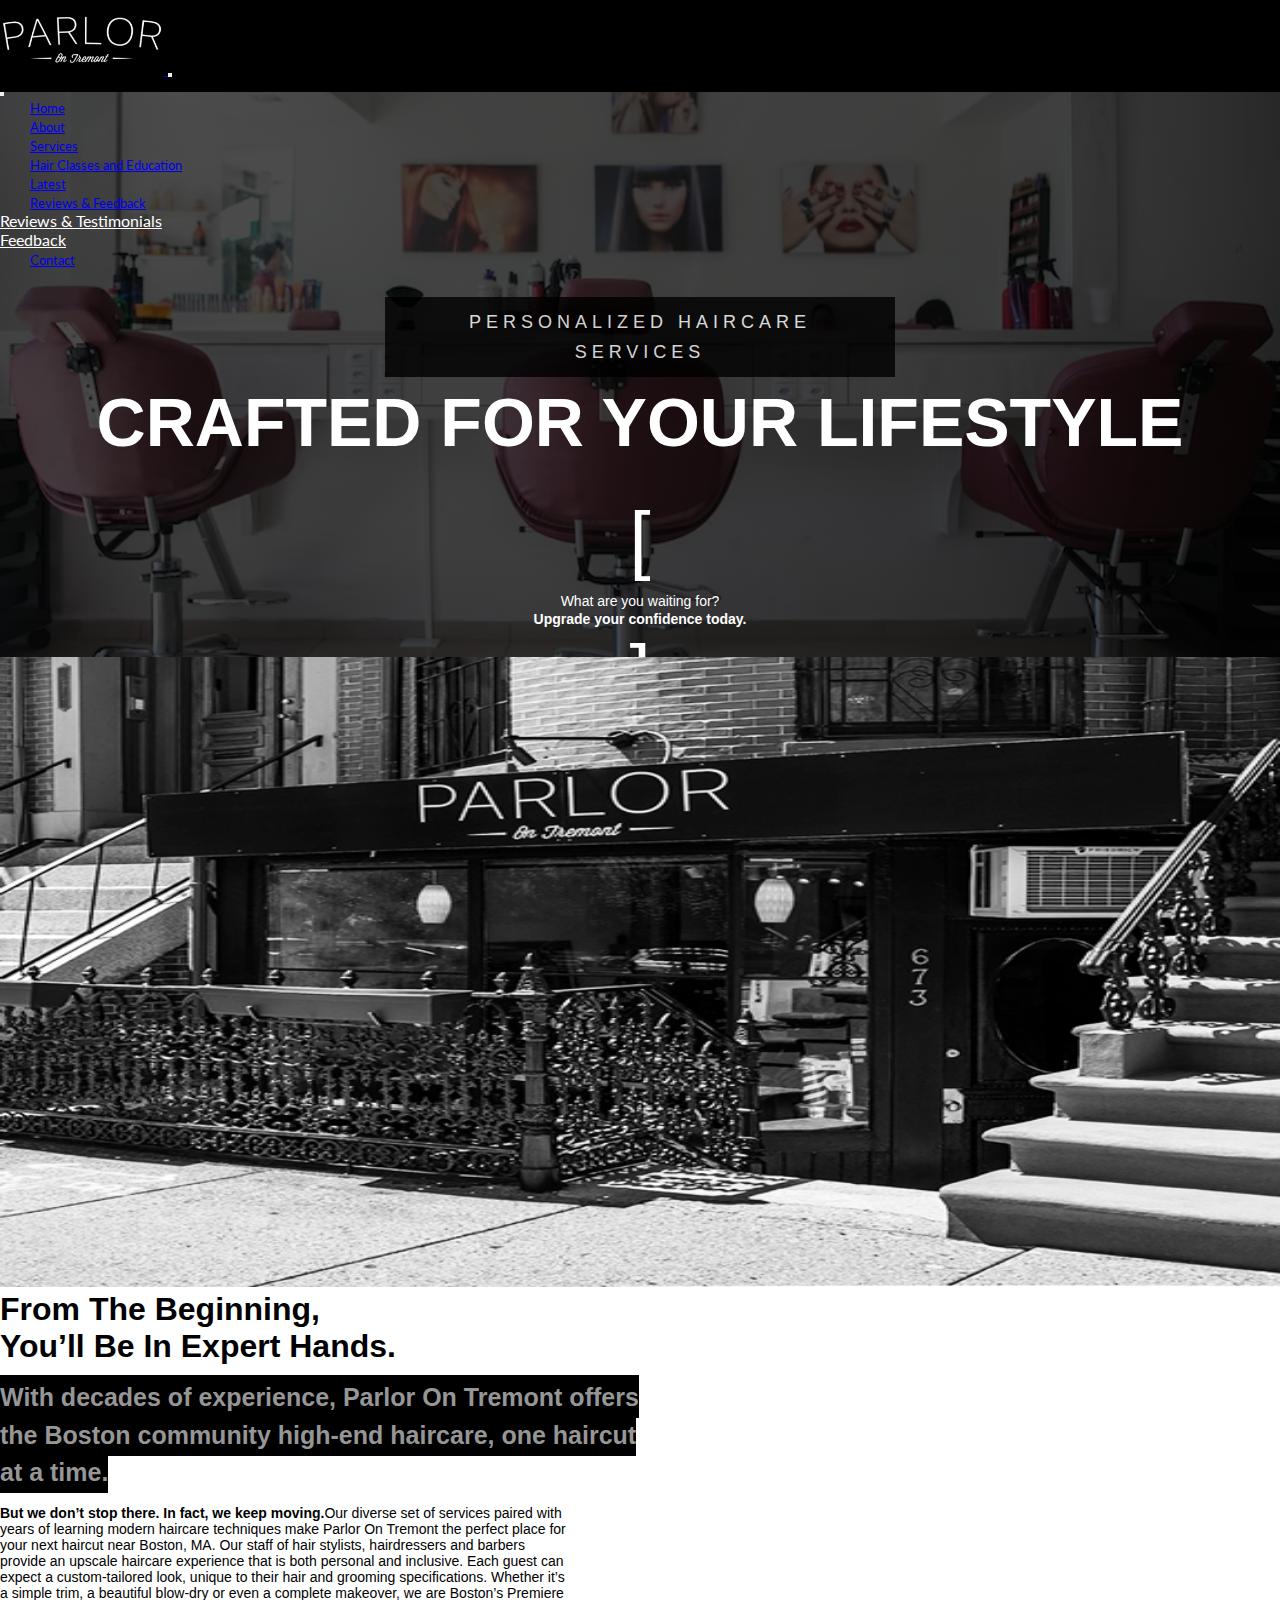
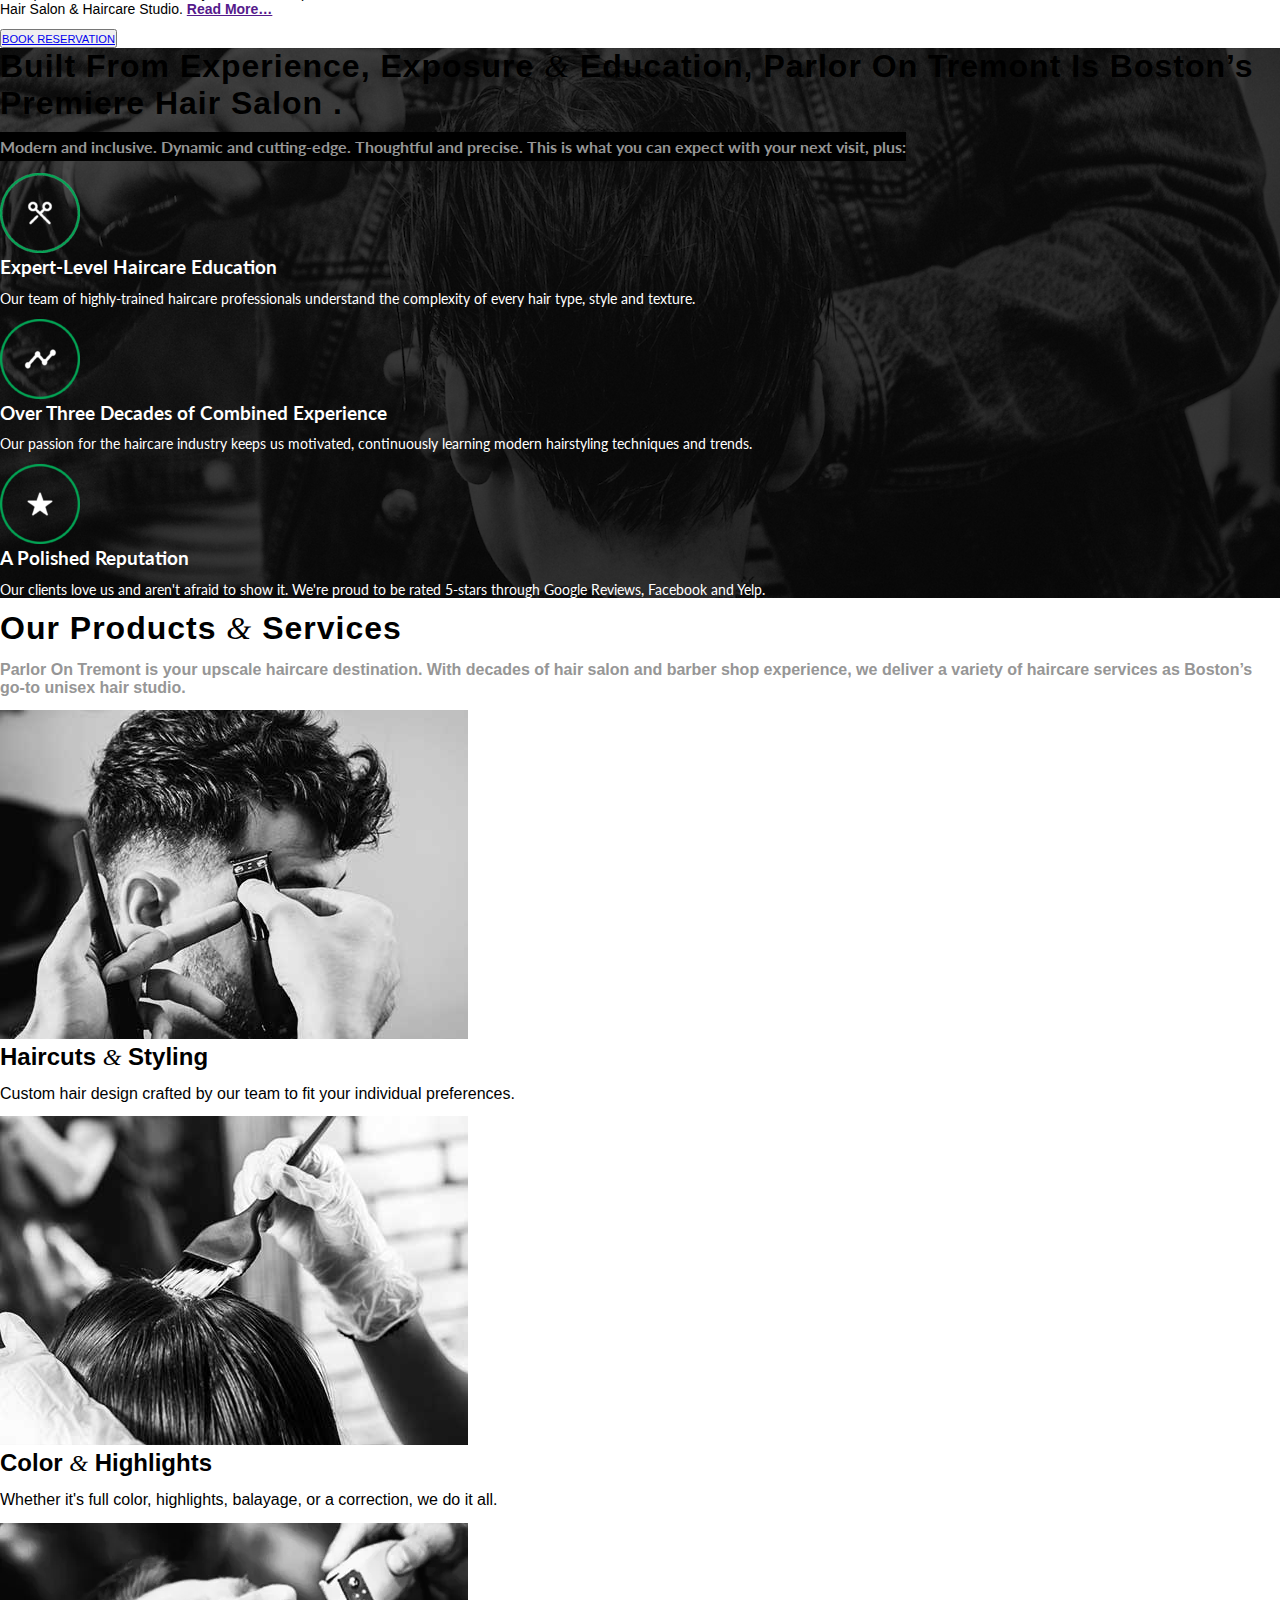
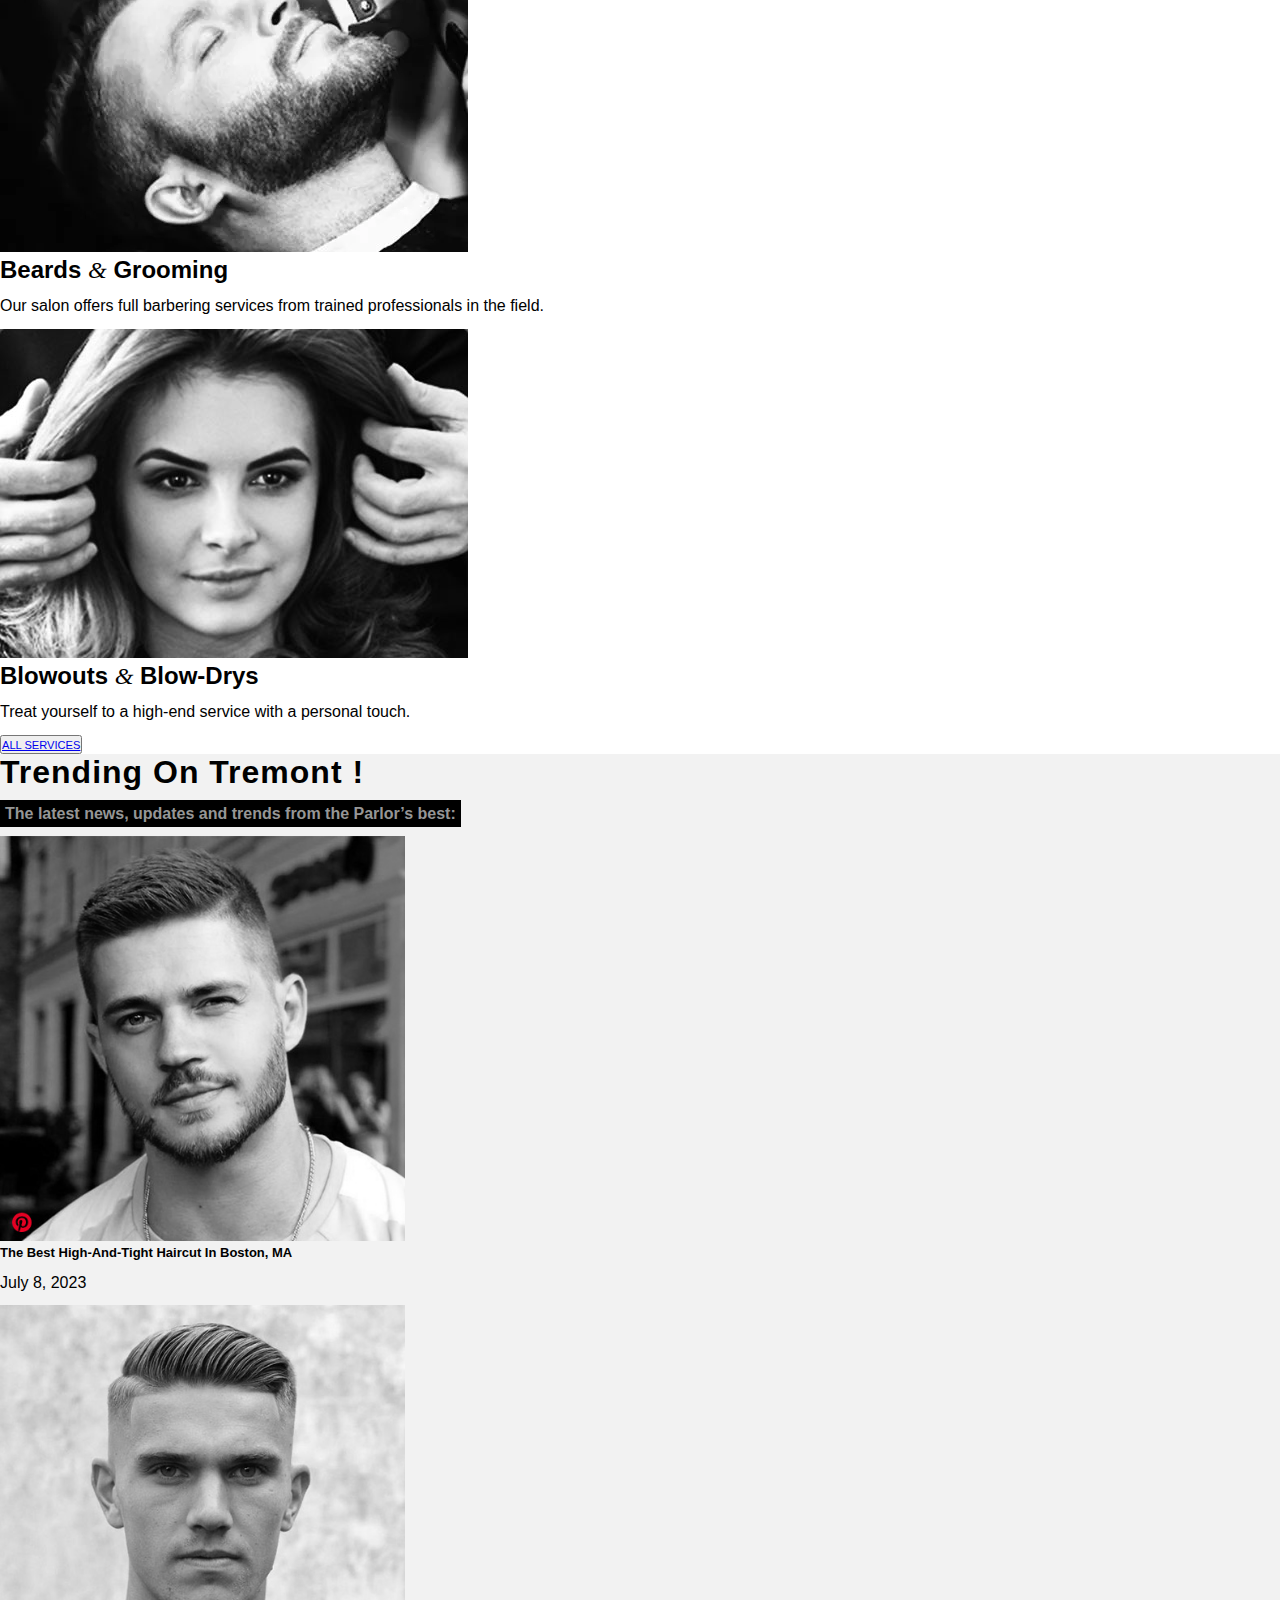
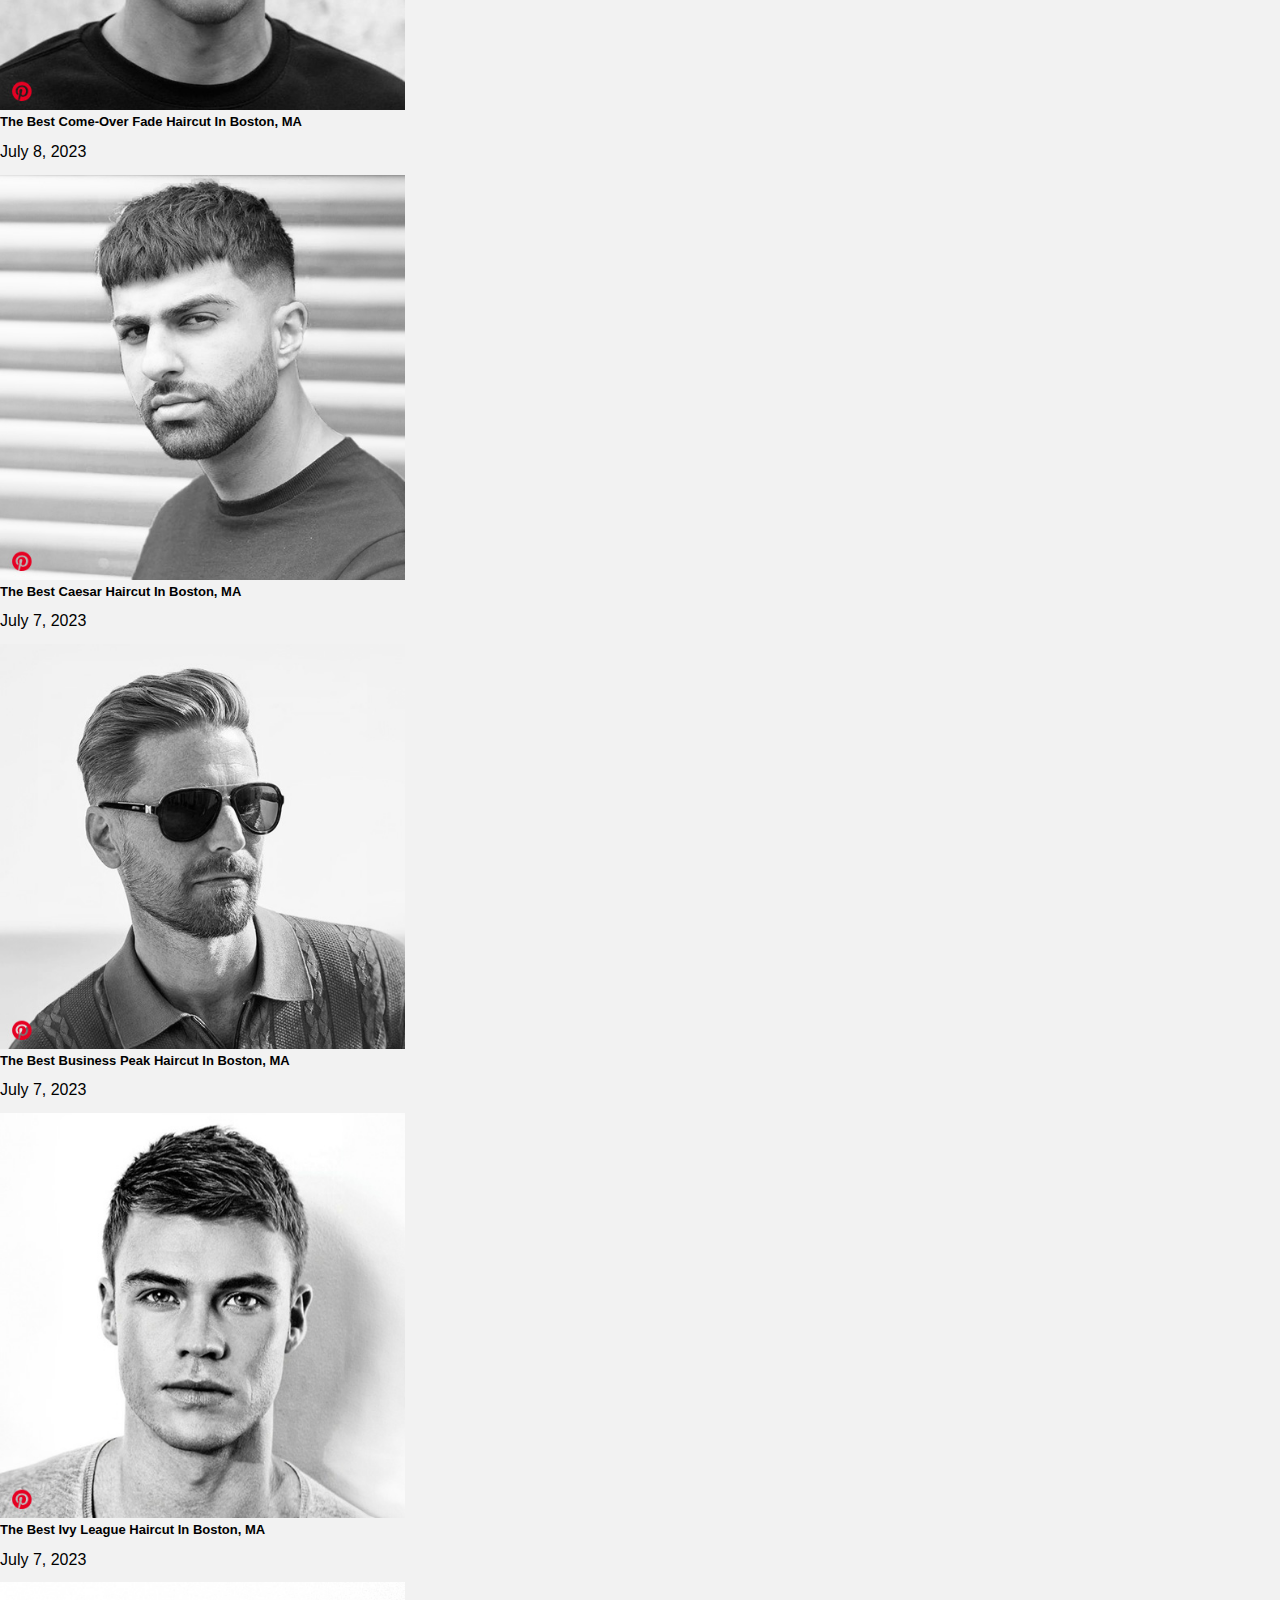
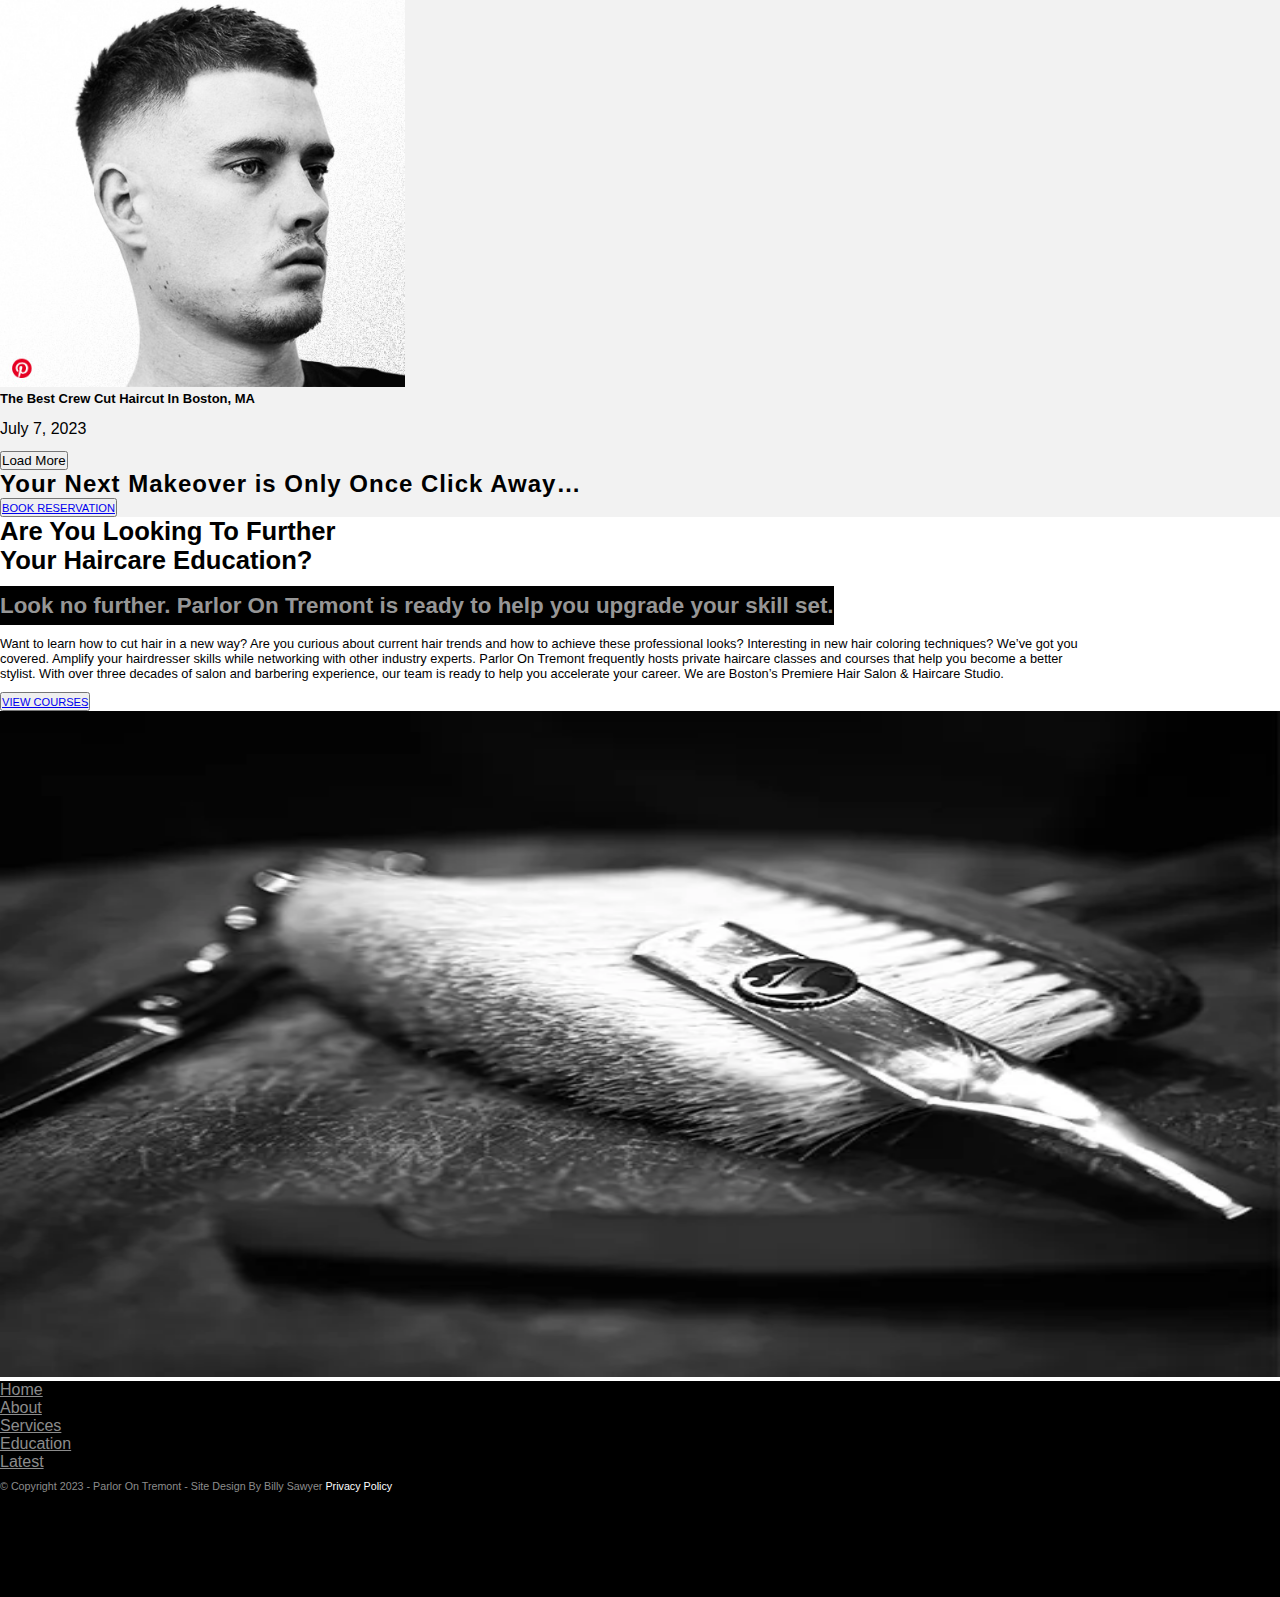
<file: Parlor on Tremont/Index.html>
<!DOCTYPE html>
<html lang="en">

<head>
    <meta charset="UTF-8">
    <meta name="viewport" content="width=device-width, initial-scale=1.0">
    <title>Parlor On Tremont - Boston's Premiere Hair Salon | Haircare Studio</title>
    <!-- BOOTSTRAP5 -->
    <link href="https://cdn.jsdelivr.net/npm/bootstrap@5.3.0/dist/css/bootstrap.min.css" rel="stylesheet"
        integrity="sha384-9ndCyUaIbzAi2FUVXJi0CjmCapSmO7SnpJef0486qhLnuZ2cdeRhO02iuK6FUUVM" crossorigin="anonymous">

    <!-- STYLE SHEET -->

    <link rel="stylesheet" href="css/stylesheet.css">

    <!-- ICON -->
    <link rel="icon" href="img/icon.png">

    <!-- GOOGLE FONT -->

    <link rel="preconnect" href="https://fonts.googleapis.com">
    <link rel="preconnect" href="https://fonts.gstatic.com" crossorigin>
    <link
        href="https://fonts.googleapis.com/css2?family=Bebas+Neue&family=Lato:wght@700&family=Montserrat:ital,wght@0,100;0,200;0,300;0,400;0,500;0,600;0,700;0,800;0,900;1,100;1,200;1,300;1,400;1,500;1,600;1,700;1,800;1,900&family=Ubuntu:ital,wght@0,300;0,400;0,500;0,700;1,300;1,400;1,500&display=swap"
        rel="stylesheet">

    <!-- Fonts AWESOME -->
    <link rel="stylesheet" href="https://cdnjs.cloudflare.com/ajax/libs/font-awesome/6.4.0/css/all.min.css"
        integrity="sha512-iecdLmaskl7CVkqkXNQ/ZH/XLlvWZOJyj7Yy7tcenmpD1ypASozpmT/E0iPtmFIB46ZmdtAc9eNBvH0H/ZpiBw=="
        crossorigin="anonymous" referrerpolicy="no-referrer" />

    <!-- JAVASCRIPT-->
    <script src="https://cdn.jsdelivr.net/npm/bootstrap@5.3.0/dist/js/bootstrap.bundle.min.js"
        integrity="sha384-geWF76RCwLtnZ8qwWowPQNguL3RmwHVBC9FhGdlKrxdiJJigb/j/68SIy3Te4Bkz"
        crossorigin="anonymous"></script>

</head>


<body>

    <!-- TITLE AND NAVBAR -->
    <section id="title">

        <!-- NAVBAR -->

        <nav class="navbar navbar-expand-lg navbar-dark bg-black fixed-top">
            <div class="container-fluid">
                <a class="navbar-brand" href="#">
                    <img src="img/logo.png" alt="" class="logo">
                </a>
                <button class="navbar-toggler" type="button" data-bs-toggle="offcanvas"
                    data-bs-target="#offcanvasDarkNavbar" aria-controls="offcanvasDarkNavbar"
                    aria-label="Toggle navigation">
                    <span class="navbar-toggler-icon"></span>
                </button>
                <div class="offcanvas offcanvas-end text-bg-black" tabindex="-1" id="offcanvasDarkNavbar"
                    aria-labelledby="offcanvasbkNavbarLabel">
                    <div class="offcanvas-header">

                        <button type="button" class="btn-close btn-close-white" data-bs-dismiss="offcanvas"
                            aria-label="Close"></button>
                    </div>
                    <div class="offcanvas-body">
                        <ul class="navbar-nav justify-content-end flex-grow-1 ">
                            <li class="nav-item">
                                <a class="nav-link nav-link-hover active px-3" aria-current="page" href="#">Home</a>
                            </li>
                            <li class="nav-item">
                                <a class="nav-link nav-link-hover px-3" href="All-pages/About.html">About</a>
                            </li>

                            <li class="nav-item">
                                <a class="nav-link nav-link-hover px-3" href="#">Services</a>
                            </li>

                            <li class="nav-item">
                                <a class="nav-link nav-link-hover px-3" href="#">Hair Classes and Education</a>
                            </li>

                            <li class="nav-item">
                                <a class="nav-link nav-link-hover px-3" href="#">Latest</a>
                            </li>


                            <li class="nav-item dropdown">
                                <a class="nav-link nav-link-hover dropdown-toggle px-3" href="#" role="button"
                                    data-bs-toggle="dropdown" aria-expanded="false">
                                    Reviews & Feedback
                                </a>
                                <ul class="dropdown-menu dropdown-menu bg-success">
                                    <li><a class="color dropdown-item " href="#">Reviews & Testimonials</a></li>
                                    <li><a class=" color dropdown-item" href="#">Feedback</a></li>

                                </ul>
                            </li>


                            <li class="nav-item">
                                <a class="nav-link nav-link-hover" href="All-pages/Contact.html">Contact</a>
                            </li>

                        </ul>
                        <ul class="social-media navbar-nav flex-row ms-4 ms-md-2 ms-sm-2 align-bottom">

                            <li class="nav-item">
                                <a href="#" class="facebook-f nav-link nav-link-hover position-relative"
                                    style="top: 21px;">
                                    <i class="fab fa-facebook-f"></i>
                                </a>
                            </li>

                            <li class="nav-item">
                                <a href="#" class="instagram nav-link nav-link-hover position-relative"
                                    style="top: 21px;">
                                    <i class="fab fa-instagram"></i>
                                </a>
                            </li>
                            <li class="nav-item">
                                <a href="#" class="tiktok nav-link nav-link-hover position-relative" style="top: 21px;">
                                    <i class="fab fa-tiktok"></i>
                                </a>
                            </li>

                        </ul>
                    </div>
                </div>
            </div>
        </nav>
  
        <!-- Title -->

        <div class="title-responsive container position-relative ">
            <div class="row">
                <div class="col-lg-12">
                    <center id="content">
                        <div class="phs-container">
                            <div class="phs">Personalized Haircare Services</div>
                        </div>
                        <div class="cfy1-container">

                            <div class="cfyl">Crafted For Your Lifestyle</div>
                            <div class="callout-intro">

                                <div class="callbrack d-inline-block">[</div>

                                <div class="callcon d-inline-block">What are you waiting for?
                                    <br>
                                    <strong>Upgrade your confidence today.</strong>
                                </div>
                                <div class="callbrack d-inline-block">]</div>


                            </div>
                        </div>

                        <button class="btn btn-success btn-lg">
                            <a class="booking text-decoration-none text-light" href="#">
                                BOOK RESERVATION
                            </a>
                        </button>

                    </center>
                </div>
            </div>


        </div>

    </section>
    <!-- ABOUT HOME SECTION -->

    <section id="about-home" class="bg-light">
        <div class="container-fluid pt-5 py-5 h-100%">
            <div class="row position-relative p-md-5 p-sm-5">
                <div class="col-lg-5 col-md-5 mt-4 position-relative">
                    <img src="img/parlor-on-tremont-exterior-1.jpg" width="500px" height="500px"
                        class="bd-placeholder-img bd-placeholder-img-lg position-relative img-fluid mx-auto object-fit-cover"
                        alt="">
                </div>
                <div class="col-lg-1 col-md-0" style="width: 3%;"></div>
                <div class="col-lg-5 col-md-4 col-sm-6 fwb position-relative" style="width: 52%;">
                    <div class=" lh-1 fw-bold">
                        <h1 class="featurette-heading text-uppercase lh-1"
                            style="width: 100%; font-size: 2em; color: #000;">
                            From The Beginning,
                            <br>
                            You’ll Be In Expert Hands<strong class="text-success">.</strong>
                        </h1>
                        <div>
                            <p style="width: 99% ">
                                <span class="fw-bold"
                                    style="font-size: 25px; background-color: #000;color: #969696;font-weight: bold;padding:0.3em 0em;line-height: 1.5em;">With
                                    decades of experience, Parlor On Tremont offers the Boston
                                    community high-end haircare, one haircut at a time. </span>
                            </p>
                        </div>
                    </div>

                    <p class="text-body-secondary pt-4 fwb-pargaraph" style="font-size: 14px; width:86%;"><strong
                            class="text-success fw-bold">But we don’t stop
                            there. In fact, we keep moving.</strong>Our diverse set of services paired with years of
                        learning modern haircare techniques
                        make Parlor On Tremont the perfect place for your next haircut near Boston, MA. Our staff of
                        hair stylists, hairdressers and barbers provide an upscale haircare experience that is both
                        personal and inclusive. Each guest can expect a custom-tailored look, unique to their hair and
                        grooming specifications. Whether it’s a simple trim, a beautiful blow-dry or even a complete
                        makeover, we are Boston’s Premiere Hair Salon & Haircare Studio. <a href=""
                            class="link-success link-offset-2 link-offset-3-hover link-underline link-underline-opacity-0 link-underline-opacity-75-hover fw-bold">
                            <strong>Read More…</strong>
                        </a></p>
                    <button class="btn btn-success btn-lg mt-2">
                        <a class="booking text-decoration-none text-light" href="#">
                            BOOK RESERVATION
                        </a>
                    </button>
                </div>

            </div>
        </div>

    </section>

    <!-- SELLING POINT SECTION -->
    <section id="selling-points">
        <div class="container py-5 px-lg-5 px-md-4 px-sm-4 selling-padding">
            <div class="selling-points-heading">
                <h1 class="fs-2">
                    <span class="heading-span text-light m-0 p-0 text-uppercase fw-bold">
                        Built From Experience, Exposure
                        <span class="special_amp text-success">&amp;</span>
                        Education, Parlor On Tremont Is Boston’s Premiere Hair Salon
                        <strong class="text-success">.</strong>
                    </span>
                </h1>
            </div>

            <div class="sub-headings fs-3">
                <p>
                    <span class="bg-black"
                        style="background-color: #000;color: #969696;font-weight: bold;padding:0.3em 0em;line-height: 1.5em;">
                        Modern and inclusive. Dynamic and cutting-edge. Thoughtful and precise. This is what you can
                        expect
                        with your next visit, plus:
                    </span>
                </p>
            </div>
            <div class="row mt-5 pt-5">
                <div class="col-lg-4 col-md-4">
                    <img src="img/selling-point-img-1.png" alt="">
                    <h3 class="fs-6 mt-3 text-success">Expert-Level Haircare Education</h3>
                    <p style="width: 93%; font-size: 14px;">Our team of highly-trained haircare professionals understand
                        the complexity of every hair
                        type,
                        style and texture.</p>
                </div>
                <div class="col-lg-4 col-md-4">
                    <img src="img/selling-img-2.png" alt="">
                    <h3 class="fs-6 mt-3 text-success">Over Three Decades of Combined Experience</h3>
                    <p style="width: 93%; font-size: 14px;">Our passion for the haircare industry keeps us motivated,
                        continuously learning modern hairstyling techniques and trends.</p>
                </div>
                <div class="col-lg-4 col-md-4">
                    <img src="img/selling-img-3.png" alt="">
                    <h3 class="fs-6 mt-3 text-success">A Polished Reputation</h3>
                    <p style="width: 93%; font-size: 14px;">Our clients love us and aren't afraid to show it. We're
                        proud to be rated 5-stars through
                        Google
                        Reviews, Facebook and Yelp.</p>
                </div>
            </div>
        </div>





    </section>

    <!-- SERVICES SECTION -->
    <section id="services" class="bg-black">
        <div class="services-padding container py-5 px-lg-5 px-md-3 pe-sm-1 ps-sm-4">
            <div class="row">
                <div class="col-lg-4 col-md-5 col-sm-10">
                    <h1 class="services-heading">
                        <span class="text-light text-uppercase fw-bold">
                            Our Products
                            <span class="special_amp text-success">&amp;</span>
                            Services
                        </span>
                    </h1>
                </div>

                <div class="av-flex-placeholde d-table-cell"></div>

                <div class="col-lg-7 col-md-6 col-sm-10">
                    <p>
                        <span class="fs-4" style="color: #969696; font-weight: bold;">Parlor On Tremont is your upscale
                            haircare
                            destination. With decades of hair salon and barber shop experience, we deliver a variety of
                            haircare services as Boston’s go-to unisex hair studio.</span>
                    </p>
                </div>
            </div>


            <div class="row row-cols-1 row-cols-md-3 gy-4 gx-1 mt-5">
                <div class="col-lg-3">
                    <div class="card h-100 rounded-1">
                        <img src="img/services-img-1.jpg" class="card-img-top object-fit-cover  px-md-0 px-sm-5"
                            alt="...">
                        <div class="card-body">
                            <h2 class="card-title text-black">
                                Haircuts
                                <span class="special_amp text-success">&amp;</span>
                                Styling
                            </h2>

                            <p class="card-text text-secondary">Custom hair design crafted by our team to fit your
                                individual
                                preferences.</p>
                        </div>
                    </div>
                </div>
                <div class="col-lg-3">
                    <div class="card h-100 rounded-1">
                        <img src="img/services-img-2.jpg" class="card-img-top object-fit-cover  px-md-0 px-sm-5"
                            alt="...">
                        <div class="card-body">
                            <h2 class="card-title text-black">
                                Color
                                <span class="special_amp text-success">&amp;</span>
                                Highlights
                            </h2>
                            <p class="card-text text-secondary">Whether it's full color, highlights, balayage, or a
                                correction, we do
                                it all.</p>
                        </div>
                    </div>
                </div>
                <div class="col-lg-3">
                    <div class="card h-100 rounded-1">
                        <img src="img/services-img-3.webp" class="card-img-top object-fit-cover  px-md-0 px-sm-5"
                            alt="...">
                        <div class="card-body">
                            <h2 class="card-title text-black">
                                Beards
                                <span class="special_amp text-success">&amp;</span>

                                Grooming
                            </h2>
                            <p class="card-text text-secondary">Our salon offers full barbering services from trained
                                professionals in
                                the field.</p>
                        </div>
                    </div>
                </div>
                <div class="col-lg-3">
                    <div class="card h-100 rounded-1">
                        <img src="img/services-img-4.jpg" class="card-img-top object-fit-cover  px-md-0 px-sm-5"
                            alt="...">
                        <div class="card-body">
                            <h2 class="card-title text-black">
                                Blowouts
                                <span class="special_amp text-success">&amp;</span>
                                Blow-Drys
                            </h2>
                            <p class="card-text text-secondary">Treat yourself to a high-end service with a personal
                                touch.</p>
                        </div>
                    </div>
                </div>



            </div>

            <button class="all-services position-relative mt-5  btn btn-success btn-lg pb-2">
                <a class="booking  text-decoration-none text-light" href="#">
                    ALL SERVICES
                </a>
            </button>

        </div>


    </section>
    <!-- TRENDING ON TREMONT -->
    <section id="trending">
        <div class="trending-padding container px-lg-5 ps-sm-5">
            <div class="row trending-header pt-5">
                <div class="col-lg-12">
                    <h1 class="trending-heading fs-2 text-uppercase  text-black">
                        <span class="fw-bold fs-1">
                            Trending On Tremont
                            <b class="text-success">!</b>
                        </span>
                    </h1>
                </div>
                <div class="col-lg-12 fs-4">
                    <p>
                        <span style="background-color: #000; color: #969696; font-weight: bold; padding: 5px;">
                            The latest news, updates and trends from the Parlor’s best:

                    </p>
                </div>
            </div>


            <div class=" row row-cols-1 row-cols-md-3 g-4 mt-5 position-relative">
                <div class="col-lg-4 col-md-4 col-sm-6">
                    <div class="card trend-card-height">
                        <img src="img/trending-img1.jpg" class="card-img-top trending-img object-fit-cover" alt="...">
                        <div class="card-body">
                            <h5 class="card-title text-uppercase fw-bold">The Best High-And-Tight Haircut In Boston, MA
                            </h5>
                            <p class="card-text fs-6 text-secondary">July 8, 2023</p>
                        </div>
                    </div>
                </div>
                <div class="col-lg-4 col-md-4 col-sm-6">
                    <div class="card trend-card-height">
                        <img src="img/trending-img2.jpg" class="card-img-top trending-img object-fit-cover" alt="...">
                        <div class="card-body">
                            <h5 class="card-title text-uppercase fw-bold">The Best Come-Over Fade Haircut In Boston, MA
                            </h5>
                            <p class="card-text fs-6 text-secondary">July 8, 2023</p>
                        </div>
                    </div>
                </div>
                <div class="col-lg-4 col-md-4 col-sm-6">
                    <div class="card trend-card-height">
                        <img src="img/trending-img3.jpg" class="card-img-top trending-img object-fit-cover" alt="...">
                        <div class="card-body">
                            <h5 class="card-title text-uppercase fw-bold">The Best Caesar Haircut In Boston, MA</h5>
                            <p class="card-text fs-6 text-secondary">July 7, 2023</p>
                        </div>
                    </div>
                </div>
                <div class="col-lg-4 col-md-4 col-sm-6">
                    <div class="card trend-card-height">
                        <img src="img/trending-img4.jpg" class="card-img-top trending-img object-fit-cover" alt="...">
                        <div class="card-body">
                            <h5 class="card-title text-uppercase fw-bold">The Best Business Peak Haircut In Boston, MA
                            </h5>
                            <p class="card-text fs-6 text-secondary">July 7, 2023</p>
                        </div>
                    </div>
                </div>
                <div class="col-lg-4 col-md-4 col-sm-6">
                    <div class="card trend-card-height">
                        <img src="img/trending-img5.jpg" class="card-img-top trending-img object-fit-cover" alt="...">
                        <div class="card-body">
                            <h5 class="card-title text-uppercase fw-bold">The Best Ivy League Haircut In Boston, MA</h5>
                            <p class="card-text fs-6 text-secondary">July 7, 2023</p>
                        </div>
                    </div>
                </div>
                <div class="col-lg-4 col-md-4 col-sm-6">
                    <div class="card trend-card-height">
                        <img src="img/trending-img6.jpg" class="card-img-top trending-img object-fit-cover" alt="...">
                        <div class="card-body">
                            <h5 class="card-title text-uppercase fw-bold">The Best Crew Cut Haircut In Boston, MA</h5>
                            <p class="card-text fs-6 text-secondary">July 7, 2023</p>
                        </div>
                    </div>
                </div>


            </div>

            <div class="d-grid mt-2 gap-2">
                <button class="btn btn-light text-uppercase text-success" type="button">Load More</button>
            </div>

            <div class="row mt-5 pb-4 align-items-center">
                <div class="col-lg-9">
                    <h2 class="text-uppercase fw-bold fs-4" style="letter-spacing: 1px;">
                        <span>
                            Your Next Makeover is Only Once Click Away…
                        </span>
                    </h2>
                </div>
                <div class="col-lg-3">
                    <button class="btn btn-success btn-lg">
                        <a class="booking text-decoration-none text-light" href="#">
                            BOOK RESERVATION
                        </a>
                    </button>
                </div>
            </div>

        </div>
    </section>

    <!-- EDUCATION -->

    <section id="education" class="bg-light">
        <div class="education-padding container-fluid pt-5 py-5 ps-sm-5 h-100%">
            <div class="row featurette ps-lg-5 ps-md-5 ps-sm-5 pe-sm-0">
                <div class="col-lg-7 col-md-7 col-sm-12 order-md-2 px-lg-4 ps-md-4 ps-sm-5">
                    <div class=" lh-1 fw-bold" style="width: 80%;">
                        <h1 class="featurette-heading text-uppercase lh-1" style="color: #000; font-size: 1.6rem;">
                            Are You Looking To Further
                            <br>
                            Your Haircare Education<strong class="text-success">?</strong>
                        </h1>
                        <div>
                            <p>
                                <span class="fw-bold "
                                    style="font-size: 1.4rem; background-color: #000;color: #969696;font-weight: bold;padding:0.3em 0em;line-height: 1.5em;">Look
                                    no further. Parlor On Tremont is ready to help you upgrade your skill set.</span>
                            </p>
                        </div>
                    </div>

                    <div class="border-bottom border-2 mt-5 border-success" style="width: 26px;"></div>


                    <p class="pt-4 px-1 text-body-secondary" style="    font-size: 0.8rem;
                    width: 85%;">Want to learn how to cut hair
                        in a new way? Are you
                        curious about current hair trends and how to achieve these professional looks? Interesting in
                        new hair coloring techniques? We’ve got you covered. Amplify your hairdresser skills while
                        networking with other industry experts. Parlor On Tremont frequently hosts private haircare
                        classes and courses that help you become a better stylist. With over three decades of salon and
                        barbering experience, our team is ready to help you accelerate your career. We are Boston’s
                        Premiere Hair Salon & Haircare Studio.</p>
                    <button class="btn btn-success btn-lg mt-4">
                        <a class="booking text-decoration-none text-light" href="#">
                            VIEW COURSES
                        </a>
                    </button>
                </div>
                <div class="col-lg-5 col-md-5 col-sm-10 order-md-1 px-lg-4 ps-sm-5">
                    <img src="img/Education.webp" width="500px" height="500px"
                        class="bd-education-img bd-placeholder-img-lg position-relative   img-fluid mx-auto object-fit-cover"
                        alt="">
                </div>
            </div>
        </div>

    </section>

    <!-- FOOTERS -->
     <section id="footer">
     
        <div class="footer-height container" style="height: 24vh;">
            <footer class="py-3 my-4">
                <ul class="fr nav justify-content-center border-bottom pb-3 mb-3" style="font-size: 1rem;">
                  <li class="nav-item"><a href="#title" class="nav-footer-link nav-link  px-2">Home</a></li>
                  <li class="nav-item"><a href="#about-home" class="nav-footer-link nav-link px-2">About</a></li>
                  <li class="nav-item"><a href="#services" class="nav-footer-link nav-link px-2">Services</a></li>
                  <li class="nav-item"><a href="#education" class="nav-footer-link nav-link px-2">Education</a></li>
                  <li class="nav-item"><a href="#trending" class="nav-footer-link nav-link px-2">Latest</a></li>
                </ul>
                <p class="cprr text-center position-relative" style="color:#8C8C8C; font-size: 0.67rem; bottom: -15px;">© Copyright 2023 - Parlor On Tremont - Site Design By Billy Sawyer <a href="#" class="text-decoration" style="color: #fff;">Privacy Policy</a></p>
              </footer>
          </div>

    </section>
 

</body>

</html>
</file>
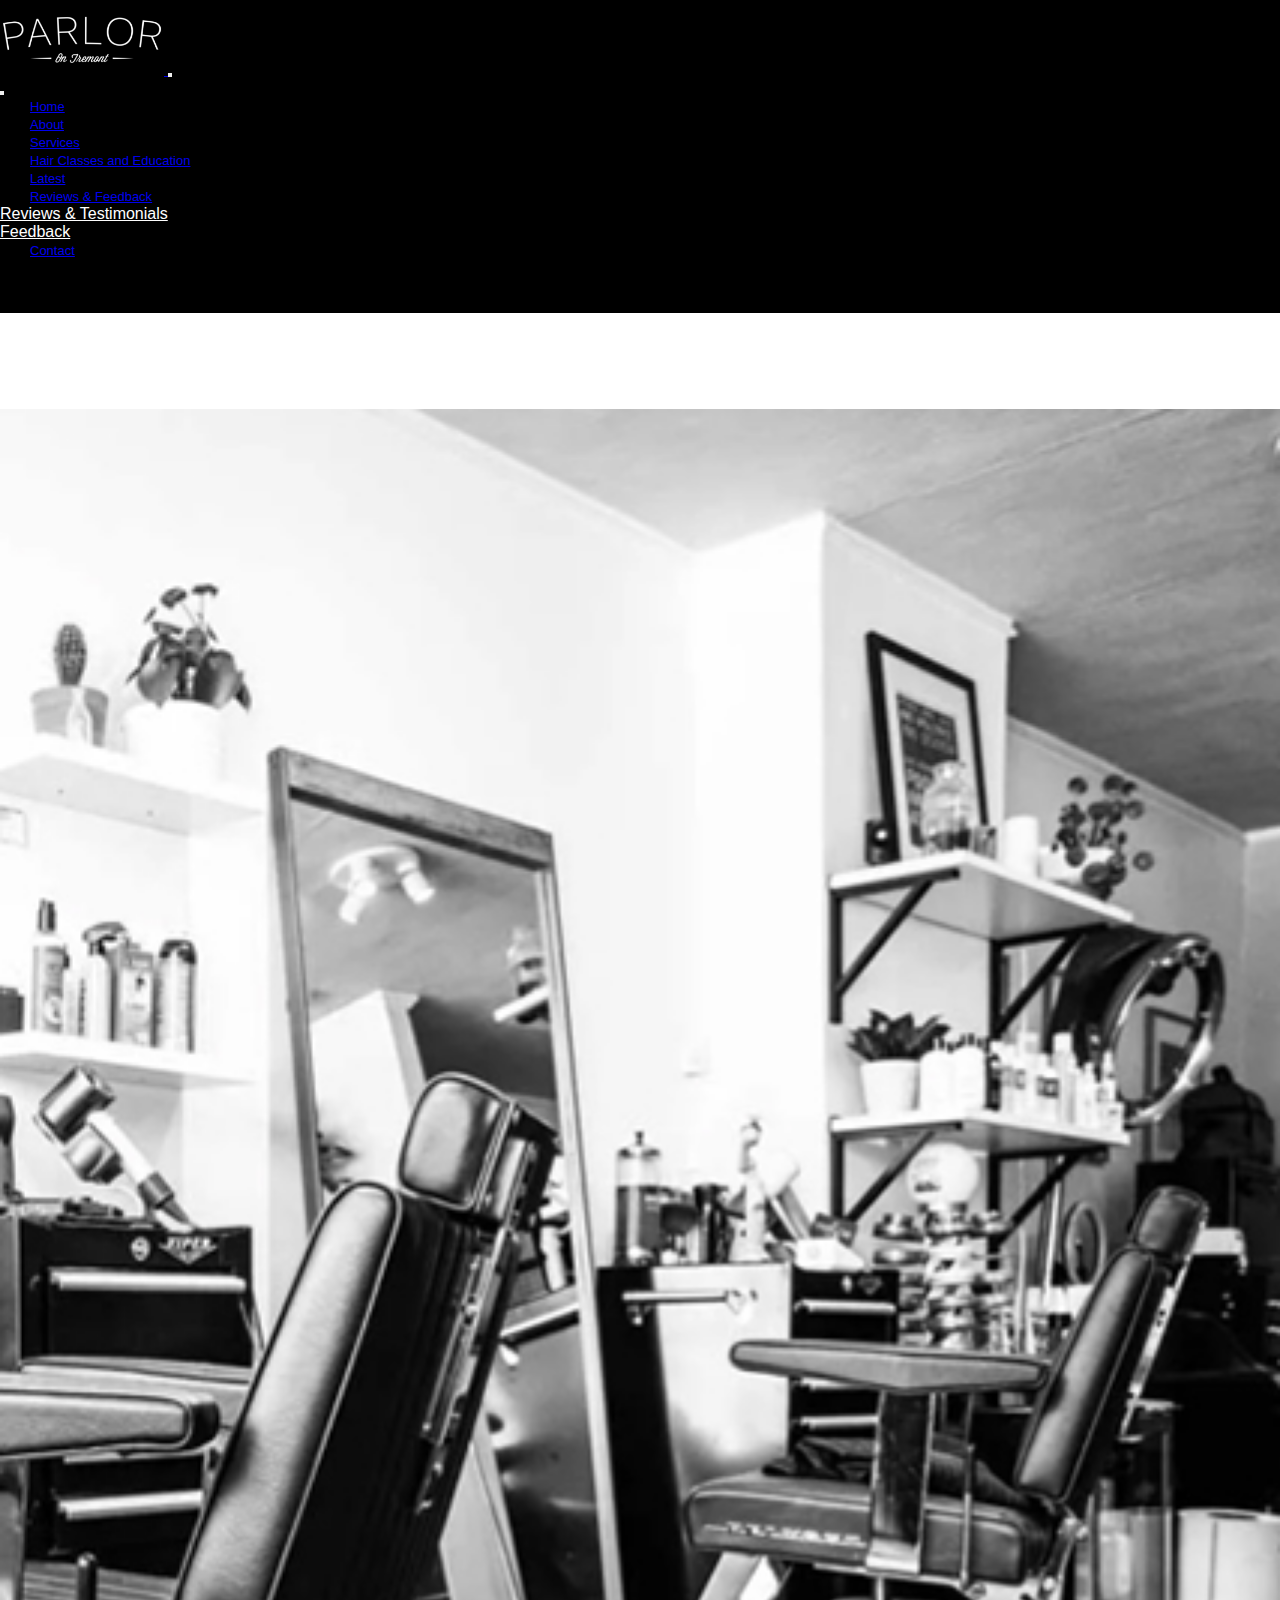
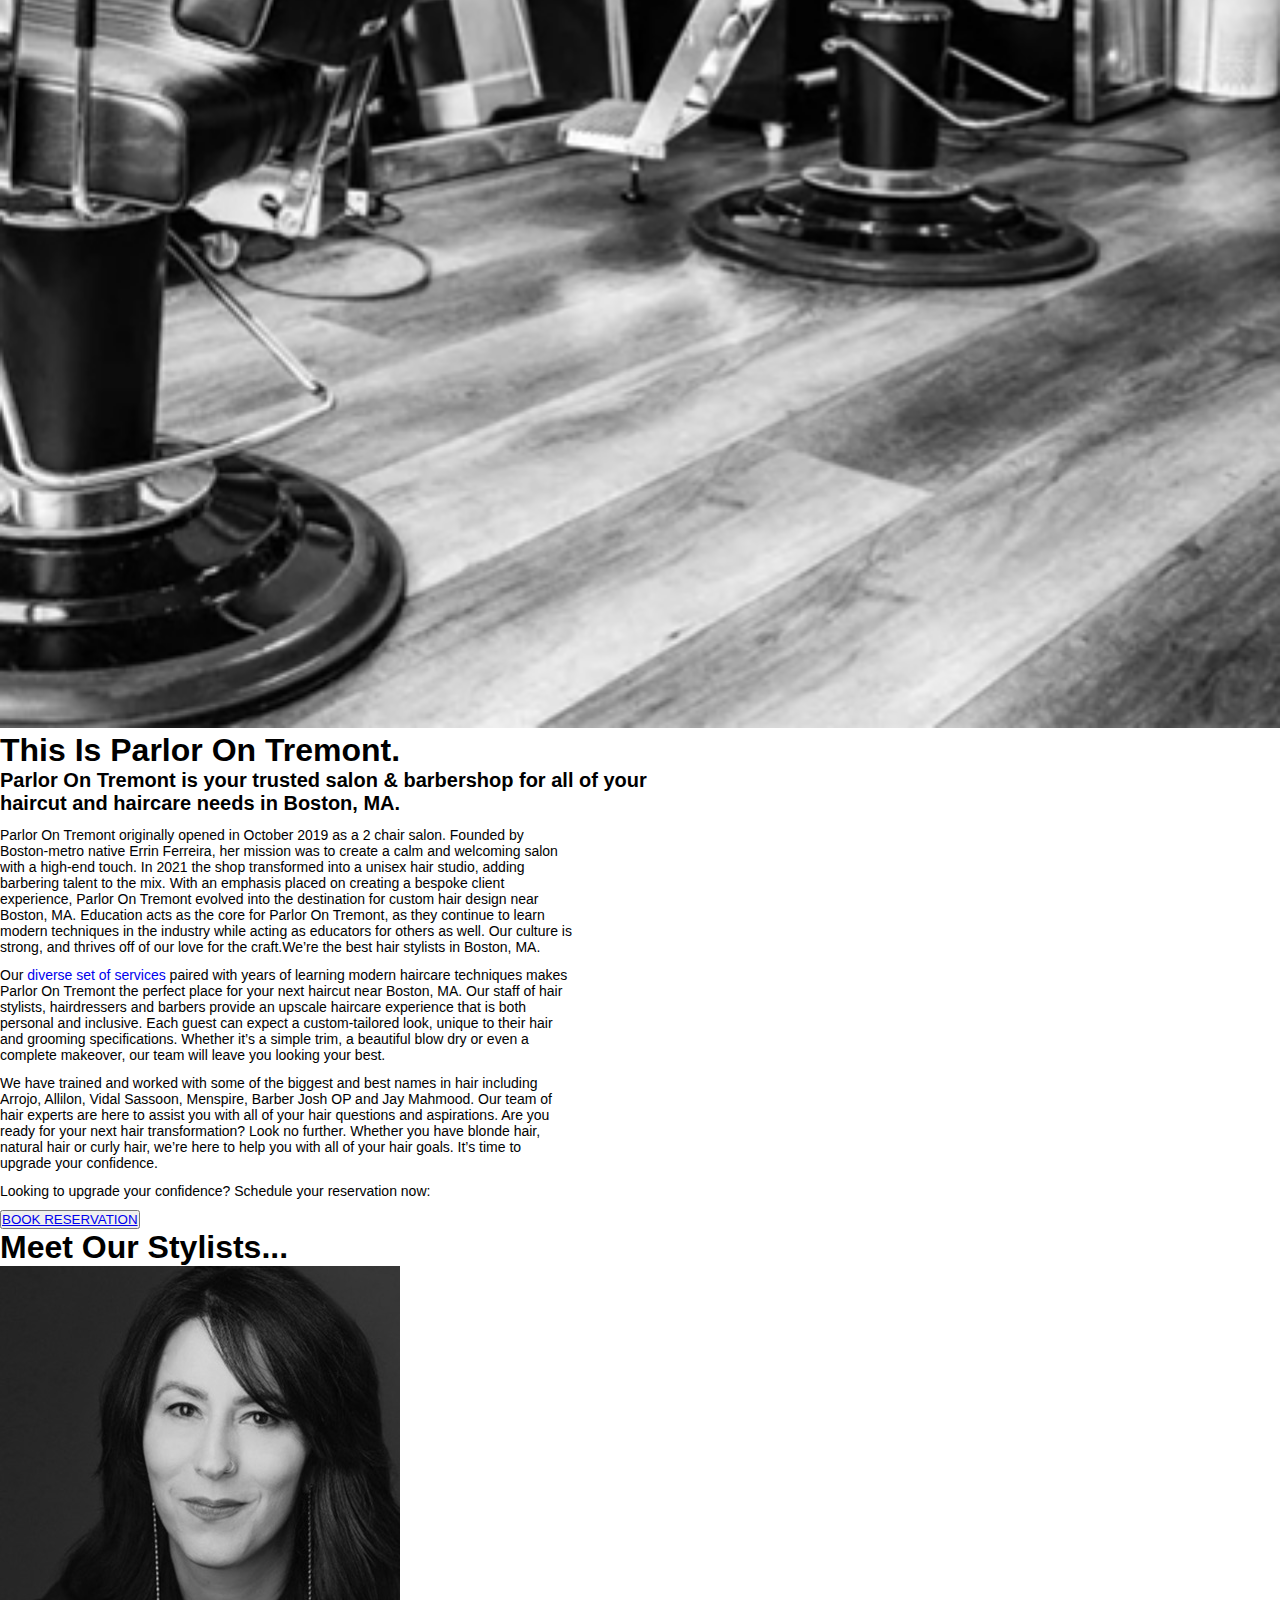
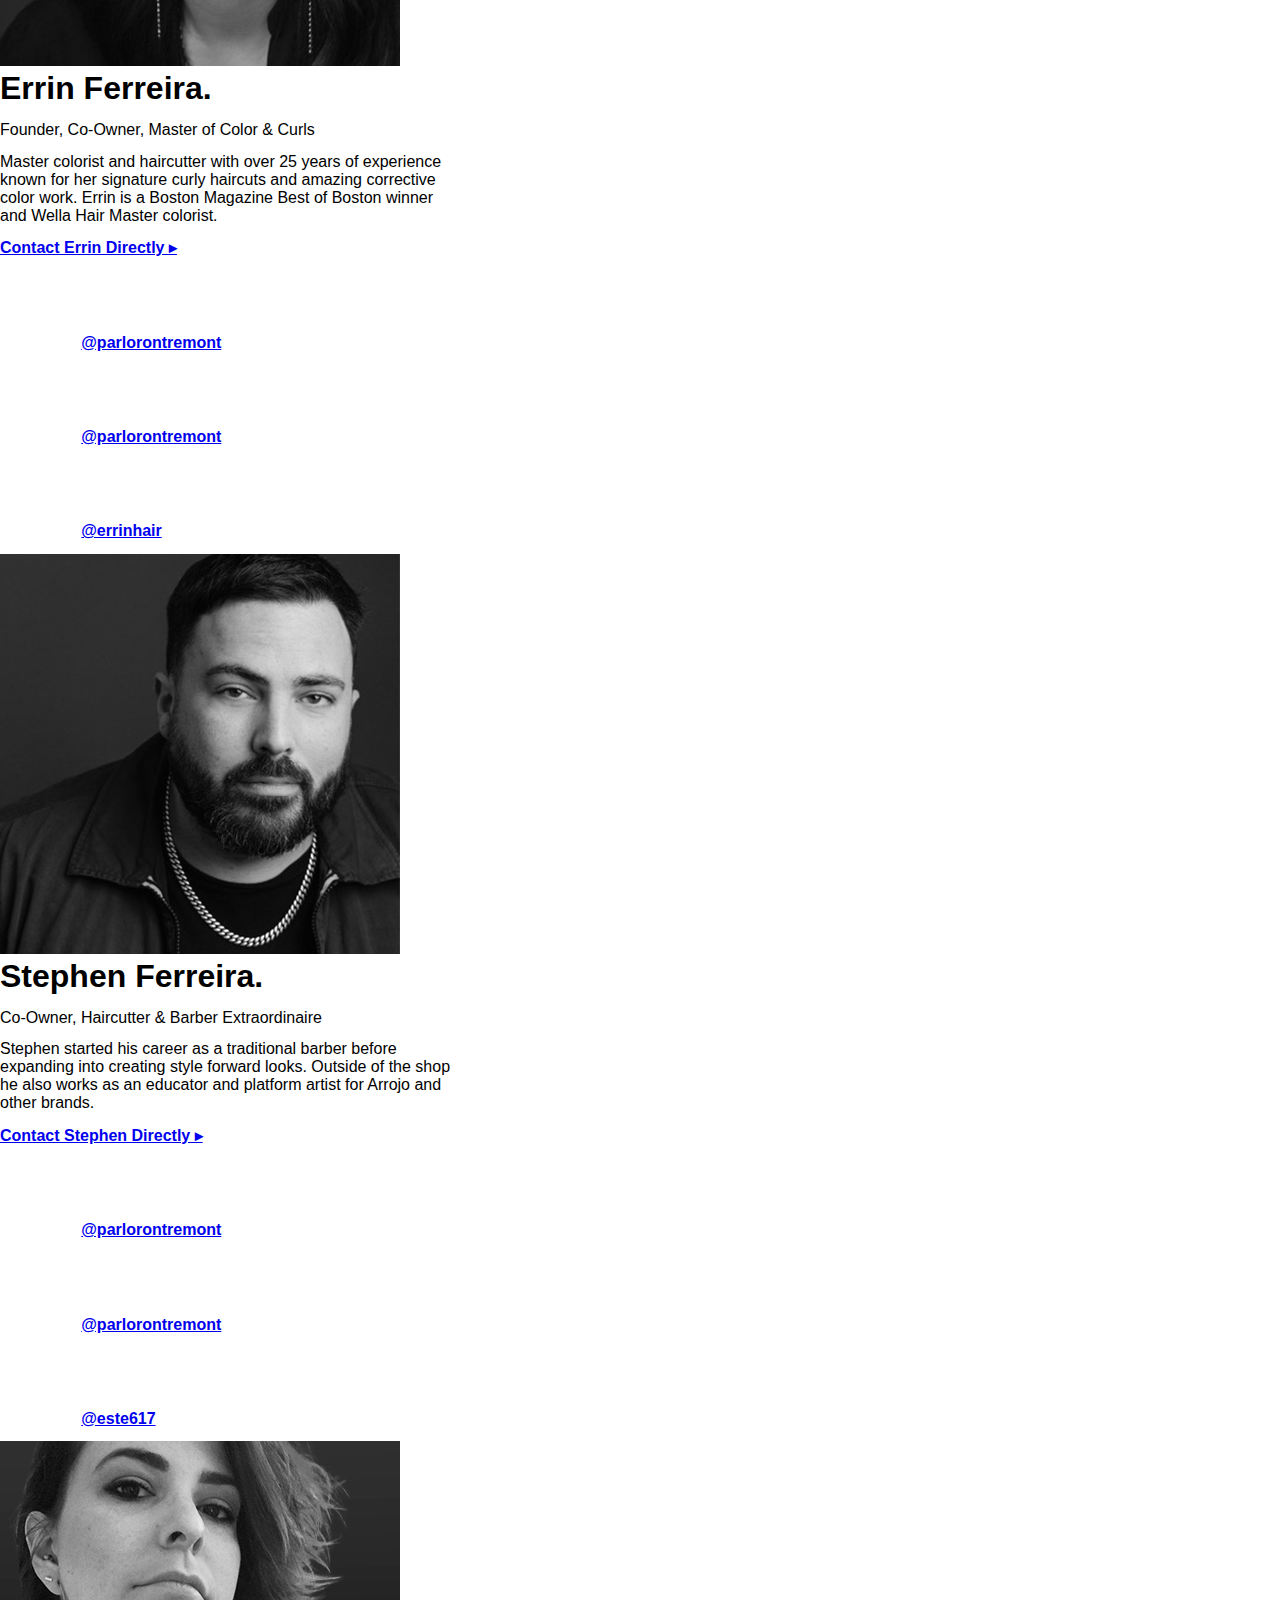
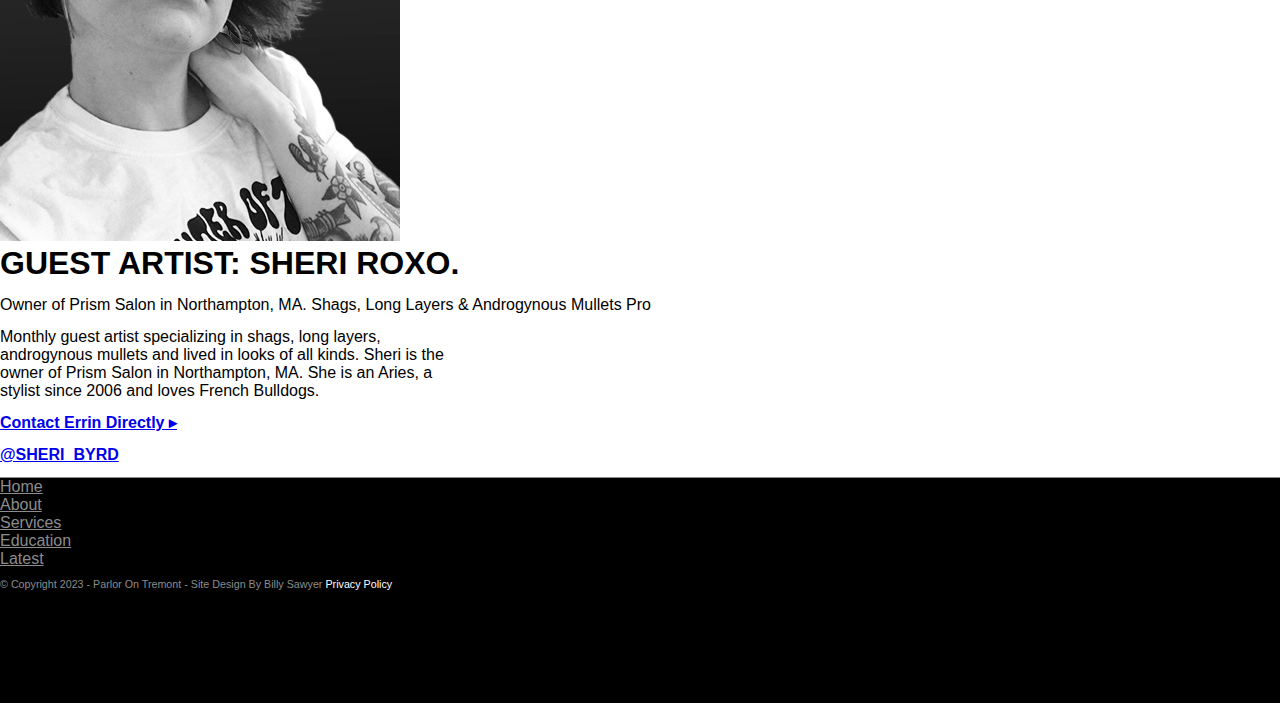
<file: Parlor on Tremont/All-pages/About.html>
<!DOCTYPE html>
<html lang="en">

<head>
    <meta charset="UTF-8">
    <meta name="viewport" content="width=device-width, initial-scale=1.0">
    <title>About - This is Parlor On Tremont - The Best Hair In Boston</title>
    <!-- BOOTSTRAP5 -->
    <link href="https://cdn.jsdelivr.net/npm/bootstrap@5.3.0/dist/css/bootstrap.min.css" rel="stylesheet"
        integrity="sha384-9ndCyUaIbzAi2FUVXJi0CjmCapSmO7SnpJef0486qhLnuZ2cdeRhO02iuK6FUUVM" crossorigin="anonymous">

    <!-- ICON -->
    <link rel="icon" href="./img/icon.png">

    <!-- STYLE SHEET -->

    <link rel="stylesheet" href="css/About_stylesheet.css">



    <!-- GOOGLE FONT -->

    <link rel="preconnect" href="https://fonts.googleapis.com">
    <link rel="preconnect" href="https://fonts.gstatic.com" crossorigin>
    <link
        href="https://fonts.googleapis.com/css2?family=Bebas+Neue&family=Lato:wght@700&family=Montserrat:ital,wght@0,100;0,200;0,300;0,400;0,500;0,600;0,700;0,800;0,900;1,100;1,200;1,300;1,400;1,500;1,600;1,700;1,800;1,900&family=Ubuntu:ital,wght@0,300;0,400;0,500;0,700;1,300;1,400;1,500&display=swap"
        rel="stylesheet">

    <!-- Fonts AWESOME -->
    <link rel="stylesheet" href="https://cdnjs.cloudflare.com/ajax/libs/font-awesome/6.4.0/css/all.min.css"
        integrity="sha512-iecdLmaskl7CVkqkXNQ/ZH/XLlvWZOJyj7Yy7tcenmpD1ypASozpmT/E0iPtmFIB46ZmdtAc9eNBvH0H/ZpiBw=="
        crossorigin="anonymous" referrerpolicy="no-referrer" />

    <!-- JAVASCRIPT-->
    <script src="https://cdn.jsdelivr.net/npm/bootstrap@5.3.0/dist/js/bootstrap.bundle.min.js"
        integrity="sha384-geWF76RCwLtnZ8qwWowPQNguL3RmwHVBC9FhGdlKrxdiJJigb/j/68SIy3Te4Bkz"
        crossorigin="anonymous"></script>

</head>

<body>


    <!--NAVBAR -->
    <section id="navbar">


        <nav class="navbar navbar-expand-lg navbar-dark bg-black fixed-top">
            <div class="container-fluid">
                <a class="navbar-brand" href="#">
                    <img src="img/logo.png" alt="" class="logo">
                </a>
                <button class="navbar-toggler" type="button" data-bs-toggle="offcanvas"
                    data-bs-target="#offcanvasDarkNavbar" aria-controls="offcanvasDarkNavbar"
                    aria-label="Toggle navigation">
                    <span class="navbar-toggler-icon"></span>
                </button>
                <div class="offcanvas offcanvas-end bg-black" tabindex="-1" id="offcanvasDarkNavbar"
                    aria-labelledby="offcanvasbkNavbarLabel">
                    <div class="offcanvas-header">

                        <button type="button" class="btn-close btn-close-white" data-bs-dismiss="offcanvas"
                            aria-label="Close"></button>
                    </div>
                    <div class="offcanvas-body">
                        <ul class="navbar-nav justify-content-end flex-grow-1 ">
                            <li class="nav-item">
                                <a class="nav-link nav-link-hover  px-3" aria-current="page" href="../Index.html">Home</a>
                            </li>
                            <li class="nav-item">
                                <a class="nav-link nav-link-hover active px-3" href="#">About</a>
                            </li>

                            <li class="nav-item">
                                <a class="nav-link nav-link-hover px-3" href="#">Services</a>
                            </li>

                            <li class="nav-item">
                                <a class="nav-link nav-link-hover px-3" href="#">Hair Classes and Education</a>
                            </li>

                            <li class="nav-item">
                                <a class="nav-link nav-link-hover px-3" href="#">Latest</a>
                            </li>


                            <li class="nav-item dropdown">
                                <a class="nav-link nav-link-hover dropdown-toggle px-3" href="#" role="button"
                                    data-bs-toggle="dropdown" aria-expanded="false">
                                    Reviews & Feedback
                                </a>
                                <ul class="dropdown-menu dropdown-menu bg-success">
                                    <li><a class="color dropdown-item " href="#">Reviews & Testimonials</a></li>
                                    <li><a class=" color dropdown-item" href="#">Feedback</a></li>

                                </ul>
                            </li>


                            <li class="nav-item">
                                <a class="nav-link nav-link-hover" href="Contact.html">Contact</a>
                            </li>

                        </ul>
                        <ul class="social-media navbar-nav flex-row ms-4 ms-md-2 ms-sm-2 align-bottom">

                            <li class="nav-item">
                                <a href="#" class="facebook-f nav-link nav-link-hover position-relative"
                                    style="top: 21px;">
                                    <i class="fab fa-facebook-f"></i>
                                </a>
                            </li>

                            <li class="nav-item">
                                <a href="#" class="instagram nav-link nav-link-hover position-relative"
                                    style="top: 21px;">
                                    <i class="fab fa-instagram"></i>
                                </a>
                            </li>
                            <li class="nav-item">
                                <a href="#" class="tiktok nav-link nav-link-hover position-relative" style="top: 21px;">
                                    <i class="fab fa-tiktok"></i>
                                </a>
                            </li>

                        </ul>
                    </div>
                </div>
            </div>
        </nav>

    </section>
    <!-- ABOUT HOME SECTION -->

    <section id="about-home" class="bg-light">
        <div class="container-fluid pt-5 py-5 h-100%">
            <div class="about-padding-top row position-relative  p-md-5 p-sm-5">
                <div class="about-img col-lg-5 col-md-5 col-sm-8 position-relative">
                    <img src="img/about.png" width="500px" height="500px"
                        class="bd-placeholder-img bd-placeholder-img-lg position-relative img-fluid mx-auto object-fit-cover"
                        alt="">
                </div>
                <div class="col-lg-1 col-md-0 col-sm-0" style="width: 3%;"></div>
                <div class="fwb col-lg-5 col-md-4 col-sm-8  position-relative pt-lg-0 pt-md-0  ps-sm-4 pt-sm-5" style="width: 52%;">
                    <div class=" lh-1 fw-bold">
                        <h1 class="featurette-heading text-uppercase lh-1"
                            style="width: 100%; font-size: 2em; color: #000;">
                            This Is Parlor On Tremont<strong class="text-success">.</strong>
                        </h1>
                    </div>

                    <div class="pt-3">

                        <h2 class="featurette-heading text-uppercase lh-1"
                            style="width: 100%; font-size: 20px; color: #000;">
                            Parlor On Tremont is your
                            <strong class="text-success">trusted salon &amp; barbershop</strong>
                            for all of your
                            <strong class="text-success">haircut</strong>
                            and
                            <strong class="text-success">haircare</strong>
                            needs in Boston, MA.
                        </h2>


                        <p class="responsive_paragaraph text-body-secondary pt-1 fwb-pargaraph" style="font-size: 14px; width:86%;">
                            Parlor On Tremont originally opened in October 2019 as a 2 chair salon. Founded by
                            Boston-metro native <span class="text-success fw-bold">Errin Ferreira,</span> her mission
                            was to create a calm and welcoming salon with a high-end touch. In 2021 the shop transformed
                            into a unisex hair studio, adding barbering talent to the
                            mix. With an emphasis placed on creating a bespoke client experience, Parlor On Tremont
                            evolved into the destination for custom hair design near Boston, MA. Education acts as the
                            core for Parlor On Tremont, as they continue to learn modern techniques in the industry
                            while acting as
                            educators for others as well. Our culture is strong, and thrives off of our love for the
                            craft.We’re the best hair stylists in Boston, MA.</p>

                        <p class="responsive_paragaraph text-body-secondary pt-1 fwb-pargaraph" style="font-size: 14px; width:86%;">
                            Our <a href="#" class="dsfs text-success">diverse set of services</a> paired with years of
                            learning modern haircare techniques makes Parlor On Tremont the perfect place for your next
                            haircut near Boston, MA. Our staff of hair
                            stylists, hairdressers and barbers provide an upscale haircare experience that is both
                            personal
                            and inclusive. Each guest can expect a custom-tailored look, unique to their hair and
                            grooming
                            specifications. Whether it’s a simple trim, a beautiful blow dry or even a complete
                            makeover,
                            our team will leave you looking your best.
                        </p>


                        <p class="responsive_paragaraph text-body-secondary pt-1 fwb-pargaraph" style="font-size: 14px; width:86%;">
                            We have trained and worked with some of the biggest and best names in hair including <span
                                class="text-success fw-bold">Arrojo,
                                Allilon, Vidal Sassoon, Menspire, Barber Josh OP</span> and <span
                                class="text-success fw-bold"> Jay Mahmood.</span> Our team of hair experts are
                            here to assist you with all of your hair questions and aspirations. Are you ready for your
                            next
                            hair transformation? Look no further. Whether you have blonde hair, natural hair or curly
                            hair,
                            we’re here to help you with all of your hair goals. It’s time to upgrade your confidence.
                        </p>



                    </div>

                    <div>

                        <p class="text-body-secondary pt-4 fwb-pargaraph" style="font-size: 14px; width:86%;">

                            Looking to upgrade your confidence? Schedule your reservation now:

                        </p>


                        <button class="btn btn-success btn-lg mt-2">
                            <a class="booking text-decoration-none text-light" href="#">
                                BOOK RESERVATION
                            </a>
                        </button>
                    </div>

                </div>

            </div>
        </div>

    </section>

    <!-- MEET OUR STYLISTS -->

    <section id="stylists" class="bg-black">

        <div class="stylists-padding container-lg container-md ps-lg-5 pt-md-5 pb-lg-5 pb-md-5 pb-sm-5 pt-sm-5 position-relative">

            <div class="stylists_heading_container">
                <h1 class="stylists_heading text-light text-uppercase">
                    Meet Our Stylists<strong class="text-success">...</strong>
                </h1>
            </div>

            <div class="row-padding row pt-lg-5 pt-md-5 pt-sm-5">
                <div class="col-lg-6 col-md-6 col-sm-8">
                    <img src="img/stylists_1.jpg" class="stylists_1 object-fit-cover pt-md-5" alt="">
                </div>
 

                <div class="stylists-detail-padding col-lg-6 col-md-5 col-sm-12 pt-sm-5">

                    <h1 class="errin_ferreira text-light">
                        Errin Ferreira<b class="text-success">.</b>
                    </h1>

                    <div class="errin_ferreira-co-founder text-secondary">
                        <p>Founder, Co-Owner, Master of Color & Curls</p>
                    </div>
                    <div class="border-width border border-secondary mt-4" style="width: 35vw;"></div>

                    <div class="experience_contact">
                        <p class="experience_contact-paragraph text-secondary" style="width: 36vw;">Master colorist and haircutter with over 25 years
                            of experience known for her signature curly
                            haircuts and amazing corrective color work. Errin is a Boston Magazine Best of Boston winner
                            and Wella Hair Master colorist.</p>
                        <p>
                            <a href="#" class="text-success text-decoration-none">
                                <strong>
                                    Contact Errin Directly ▸
                                </strong>
                            </a>
                        </p>
                    </div>
                    <div class="border-width border border-secondary mt-4" style="width: 35vw;"></div>
                    <div class="errin_ferreira_social_media">
                        <p>
                            <strong>
                                <img src="img/instagram.png" alt="" style="width: 6%;">
                                <a href="#" class="text-success text-decoration-none"> @parlorontremont</a>
                            </strong>
                        </p>
                        <p>
                            <strong>
                                <img src="img/tiktok.png" alt="" style="width: 6%;">
                                <a href="#" class="text-success text-decoration-none">@parlorontremont</a>
                            </strong>
                        </p>
                        <p>
                            <strong>
                                <img src="img/instagram.png" alt="" style="width: 6%;">
                                <a href="#" class="text-success text-decoration-none"> @errinhair</a>
                            </strong>
                        </p>
                    </div>
                </div>
            </div>

            <div class="row-padding row pt-lg-5 pt-md-5 pt-sm-4">
                <div class="col-lg-6 col-md-6 col-sm-12">
                    <img src="img/stylists_2.jpg" class="stylists_2 object-fit-cover pt-md-5" alt="">
                </div>

             

                <div class=" stylists-detail-padding col-lg-6 col-md-5 col-sm-12 pt-sm-5">

                    <h1 class="stephen_ferreira text-light">
                        Stephen Ferreira<b class="text-success">.</b>
                    </h1>

                    <div class="stephen_ferreira-co-founder text-secondary">
                        <p>Co-Owner, Haircutter & Barber Extraordinaire</p>
                    </div>
                    <div class="border-width border border-secondary mt-4" style="width: 35vw;"></div>

                    <div class="experience_contact">
                        <p class="experience_contact-paragraph text-secondary" style="width: 36vw;">Stephen started his career as a traditional
                            barber before expanding into creating style forward looks. Outside of the shop he also works
                            as an educator and platform artist for Arrojo and other brands.</p>
                        <p>
                            <a href="#" class="text-success text-decoration-none">
                                <strong>
                                    Contact Stephen Directly ▸
                                </strong>
                            </a>
                        </p>
                    </div>
                    <div class="border-width border border-secondary mt-4" style="width: 35vw;"></div>
                    <div class="stephen_ferreira_social_media">
                        <p>
                            <strong>
                                <img src="img/instagram.png" alt="" style="width: 6%;">
                                <a href="#" class="text-success text-decoration-none"> @parlorontremont</a>
                            </strong>
                        </p>
                        <p>
                            <strong>
                                <img src="img/tiktok.png" alt="" style="width: 6%;">
                                <a href="#" class="text-success text-decoration-none">@parlorontremont</a>
                            </strong>
                        </p>
                        <p>
                            <strong>
                                <img src="img/instagram.png" alt="" style="width: 6%;">
                                <a href="#" class="text-success text-decoration-none">@este617</a>
                            </strong>
                        </p>
                    </div>
                </div>
            </div>

            <div class="row-padding row pt-lg-5 pt-md-5 pt-sm-4">
                <div class="col-lg-6 col-md-6 col-sm-8">
                    <img src="img/stylists_3.jpg" class="stylists_3 object-fit-cover pt-md-5" alt="">
                </div>
 

                <div class="stylists-detail-padding col-lg-6 col-md-5 col-sm-12 pt-sm-5">

                    <h1 class="sheri_roxo text-light" style="font-size: 2rem;">
                        GUEST ARTIST: SHERI ROXO<b class="text-success">.</b>
                    </h1>

                    <div class="sheri_roxo-co-founder text-secondary">
                        <p>Owner of Prism Salon in Northampton, MA.
                            Shags, Long Layers & Androgynous Mullets Pro</p>
                    </div>
                    <div class="border-width border border-secondary mt-4" style="width: 35vw;"></div>

                    <div class="experience_contact">
                        <p class="experience_contact-paragraph text-secondary" style="width: 36vw;">Monthly guest artist specializing in shags, long layers, androgynous mullets and lived in looks of all kinds. Sheri is the owner of Prism Salon in Northampton, MA. She is an Aries, a stylist since 2006 and loves French Bulldogs.</p>
                        <p>
                            <a href="#" class="text-success text-decoration-none">
                                <strong>
                                    Contact Errin Directly ▸
                                </strong>
                            </a>
                        </p>
                    </div>
                    <div class="border-width border border-secondary mt-4" style="width: 35vw;"></div>
                    <div class="sheri_roxo_social_media">
                        <p>
                            <strong>
                                <a href="#" class="text-success fs-4 text-decoration-none">
                         <i class="fas fa-camera-retro"></i>
                         </a>      
                         <a href="#" class="text-white text-decoration-none">@SHERI_BYRD</a>
                            </strong>
                        </p>
                  
                    </div>
                </div>
            </div>

        </div>

    </section>


    <!-- FOOTERS -->
    <section id="footer">
     
        <div class="footer-height container-fluid" style="height: 25vh;">
            <footer class="footer-padding py-3">
                <ul class="fr nav justify-content-center  mb-3" style="font-size: 1rem;">
                  <li class="nav-item"><a href="../Index.html" class="nav-footer-link nav-link  px-2">Home</a></li>
                  <li class="nav-item"><a href="#about-home" class="nav-footer-link nav-link px-2">About</a></li>
                  <li class="nav-item"><a href="" class="nav-footer-link nav-link px-2">Services</a></li>
                  <li class="nav-item"><a href="" class="nav-footer-link nav-link px-2">Education</a></li>
                  <li class="nav-item"><a href="" class="nav-footer-link nav-link px-2">Latest</a></li>
                </ul>
                <div class="border-responsive border border-secondary position-relative" style="left: -1%; width: 98.7vw;"></div>
                <p class="cprr text-center position-relative" style="color:#8C8C8C; font-size: 0.67rem; bottom: -26px;">© Copyright 2023 - Parlor On Tremont - Site Design By Billy Sawyer <a href="#" class="text-decoration" style="color: #fff;">Privacy Policy</a></p>
              </footer>
          </div>

    </section>


</body>

</html>
</file>
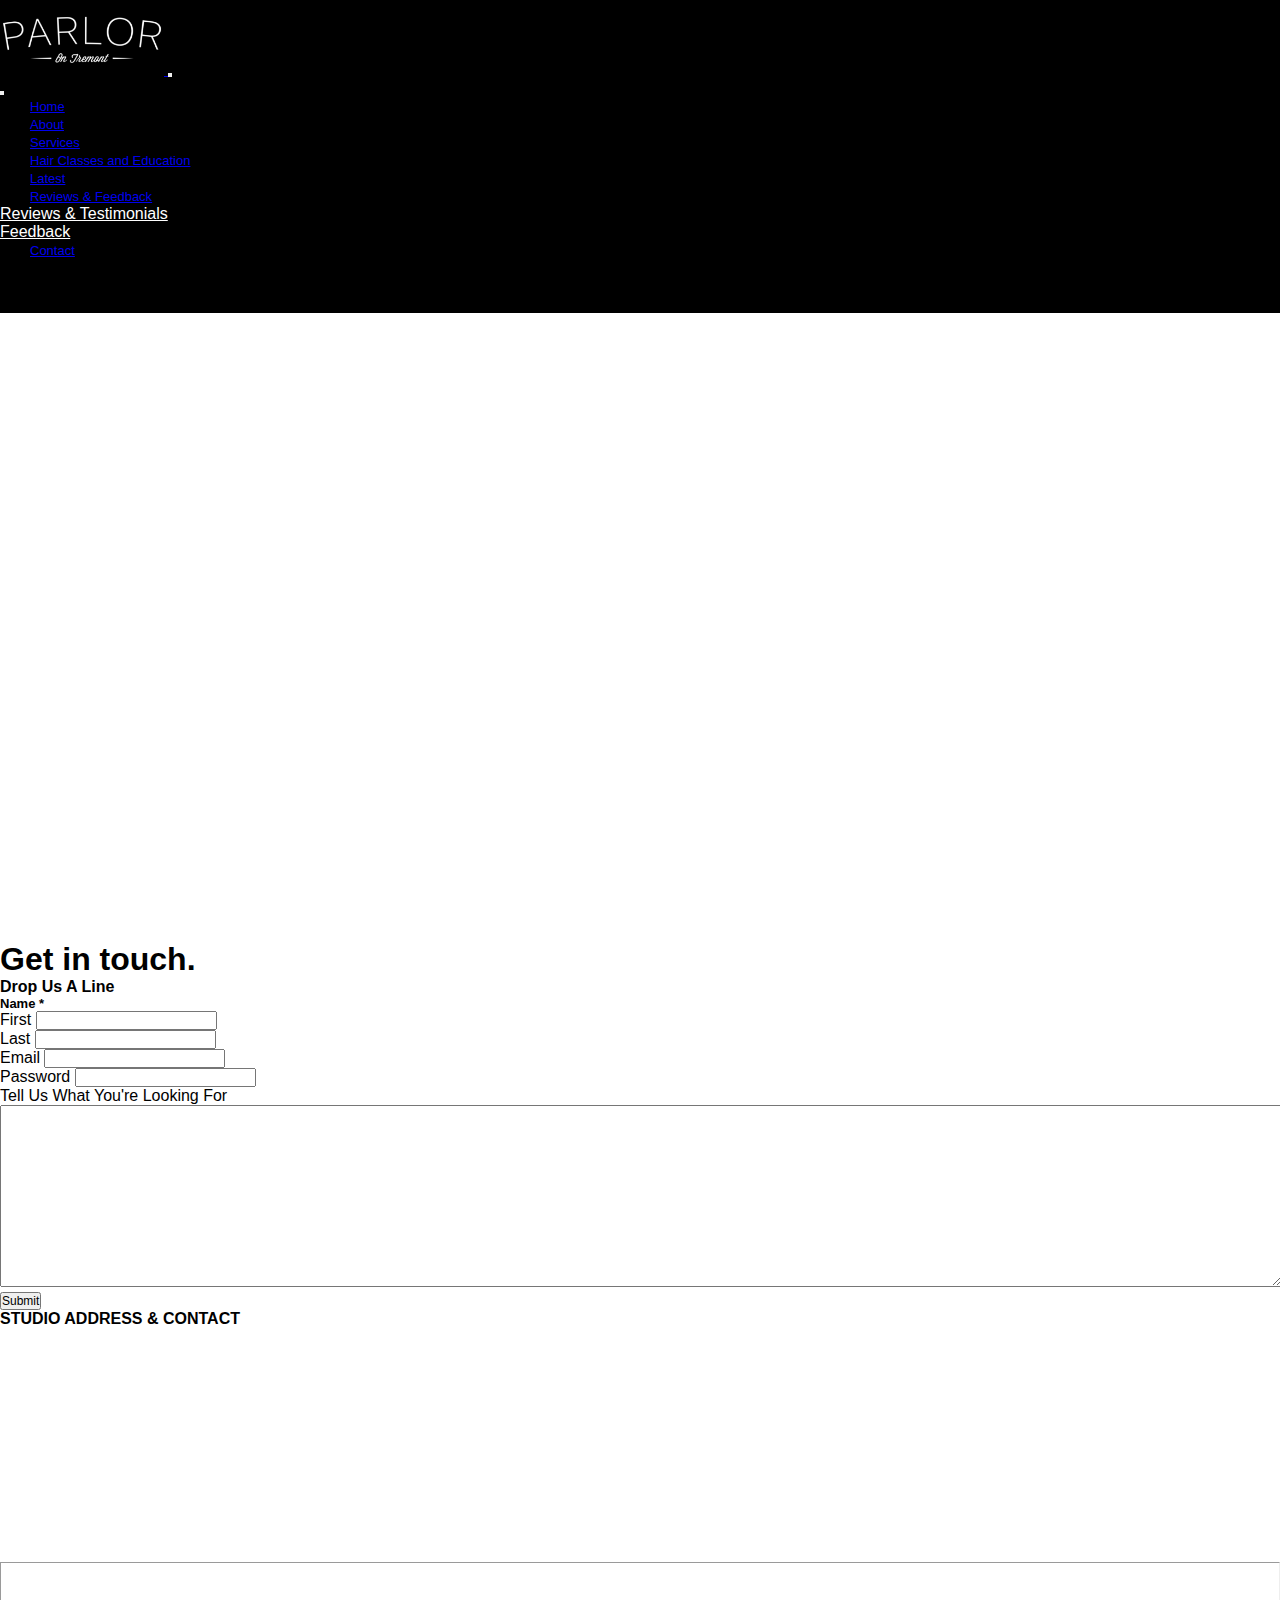
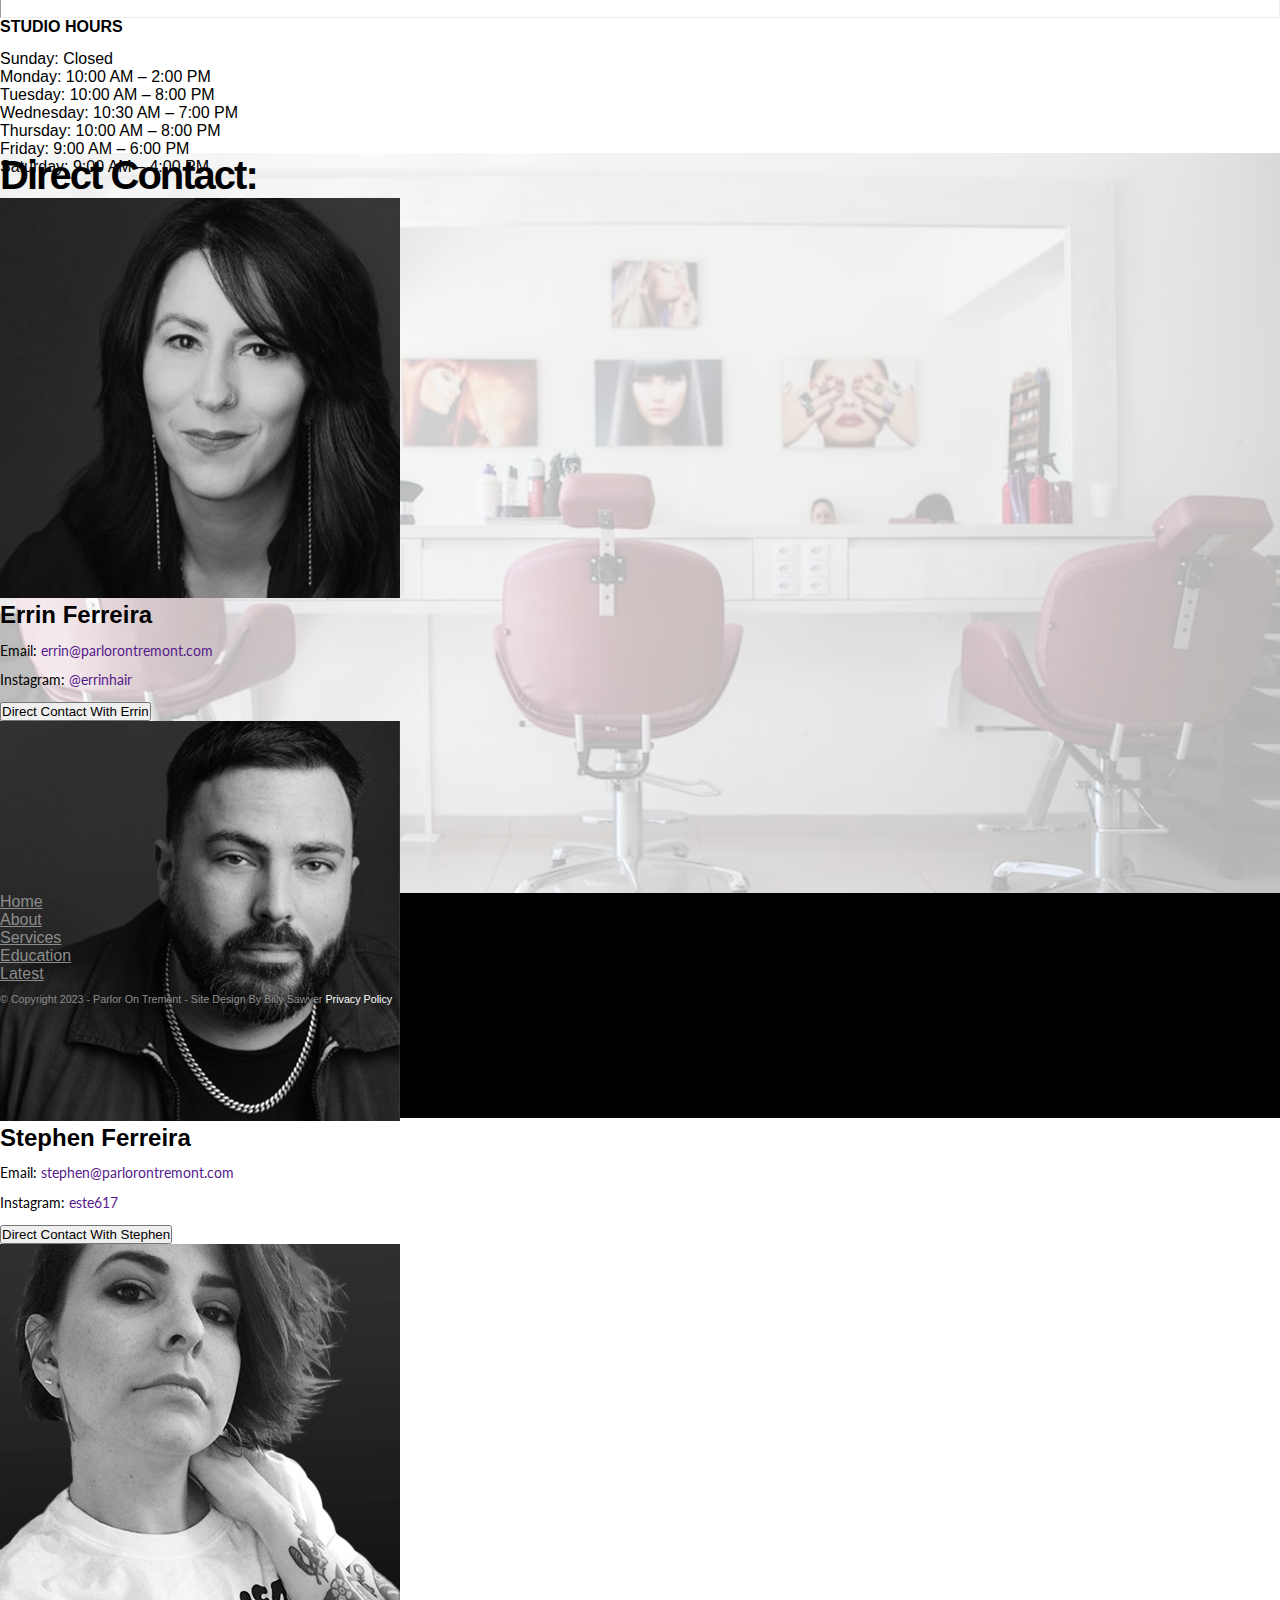
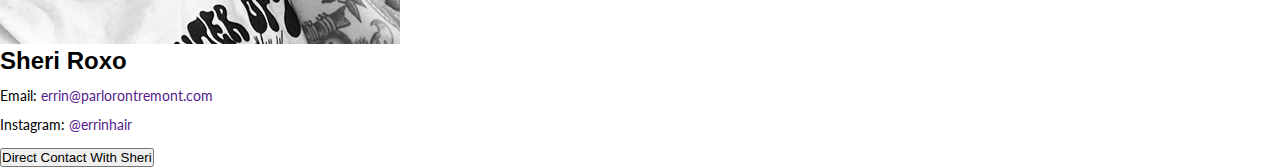
<file: Parlor on Tremont/All-pages/Contact.html>
<!DOCTYPE html>
<html lang="en">

<head>
    <meta charset="UTF-8">
    <meta name="viewport" content="width=device-width, initial-scale=1.0">
    <title>Contact - Parlor On Tremont - Boston's Premiere Hair Salon</title>
    <!-- BOOTSTRAP5 -->
    <link href="https://cdn.jsdelivr.net/npm/bootstrap@5.3.0/dist/css/bootstrap.min.css" rel="stylesheet"
        integrity="sha384-9ndCyUaIbzAi2FUVXJi0CjmCapSmO7SnpJef0486qhLnuZ2cdeRhO02iuK6FUUVM" crossorigin="anonymous">

    <!-- ICON -->
    <link rel="icon" href="./img/icon.png">

    <!-- STYLE SHEET -->

    <link rel="stylesheet" href="css/Contact_stylesheet.css">



    <!-- GOOGLE FONT -->

    <link rel="preconnect" href="https://fonts.googleapis.com">
    <link rel="preconnect" href="https://fonts.gstatic.com" crossorigin>
    <link
        href="https://fonts.googleapis.com/css2?family=Bebas+Neue&family=Lato:wght@700&family=Montserrat:ital,wght@0,100;0,200;0,300;0,400;0,500;0,600;0,700;0,800;0,900;1,100;1,200;1,300;1,400;1,500;1,600;1,700;1,800;1,900&family=Ubuntu:ital,wght@0,300;0,400;0,500;0,700;1,300;1,400;1,500&display=swap"
        rel="stylesheet">

    <!-- Fonts AWESOME -->
    <link rel="stylesheet" href="https://cdnjs.cloudflare.com/ajax/libs/font-awesome/6.4.0/css/all.min.css"
        integrity="sha512-iecdLmaskl7CVkqkXNQ/ZH/XLlvWZOJyj7Yy7tcenmpD1ypASozpmT/E0iPtmFIB46ZmdtAc9eNBvH0H/ZpiBw=="
        crossorigin="anonymous" referrerpolicy="no-referrer" />

    <!-- JAVASCRIPT-->
    <script src="https://cdn.jsdelivr.net/npm/bootstrap@5.3.0/dist/js/bootstrap.bundle.min.js"
        integrity="sha384-geWF76RCwLtnZ8qwWowPQNguL3RmwHVBC9FhGdlKrxdiJJigb/j/68SIy3Te4Bkz"
        crossorigin="anonymous"></script>

</head>

<body>


    <!--NAVBAR -->
    <section id="navbar">
      <nav class="navbar navbar-expand-lg navbar-dark bg-black fixed-top">
            <div class="container-fluid">
                <a class="navbar-brand" href="#">
                    <img src="img/logo.png" alt="" class="logo">
                </a>
                <button class="navbar-toggler" type="button" data-bs-toggle="offcanvas"
                    data-bs-target="#offcanvasDarkNavbar" aria-controls="offcanvasDarkNavbar"
                    aria-label="Toggle navigation">
                    <span class="navbar-toggler-icon"></span>
                </button>
                <div class="offcanvas offcanvas-end bg-black" tabindex="-1" id="offcanvasDarkNavbar"
                    aria-labelledby="offcanvasbkNavbarLabel">
                    <div class="offcanvas-header">

                        <button type="button" class="btn-close btn-close-white" data-bs-dismiss="offcanvas"
                            aria-label="Close"></button>
                    </div>
                    <div class="offcanvas-body">
                        <ul class="navbar-nav justify-content-end flex-grow-1 ">
                            <li class="nav-item">
                                <a class="nav-link nav-link-hover  px-3" aria-current="page"
                                    href="../Index.html">Home</a>
                            </li>
                            <li class="nav-item">
                                <a class="nav-link nav-link-hover active px-3" href="#">About</a>
                            </li>

                            <li class="nav-item">
                                <a class="nav-link nav-link-hover px-3" href="#">Services</a>
                            </li>

                            <li class="nav-item">
                                <a class="nav-link nav-link-hover px-3" href="#">Hair Classes and Education</a>
                            </li>

                            <li class="nav-item">
                                <a class="nav-link nav-link-hover px-3" href="#">Latest</a>
                            </li>


                            <li class="nav-item dropdown">
                                <a class="nav-link nav-link-hover dropdown-toggle px-3" href="#" role="button"
                                    data-bs-toggle="dropdown" aria-expanded="false">
                                    Reviews & Feedback
                                </a>
                                <ul class="dropdown-menu dropdown-menu bg-success">
                                    <li><a class="color dropdown-item " href="#">Reviews & Testimonials</a></li>
                                    <li><a class=" color dropdown-item" href="#">Feedback</a></li>

                                </ul>
                            </li>


                            <li class="nav-item">
                                <a class="nav-link nav-link-hover" href="#">Contact</a>
                            </li>

                        </ul>
                        <ul class="social-media navbar-nav flex-row ms-4 ms-md-2 ms-sm-2 align-bottom">

                            <li class="nav-item">
                                <a href="#" class="facebook-f nav-link nav-link-hover position-relative"
                                    style="top: 21px;">
                                    <i class="fab fa-facebook-f"></i>
                                </a>
                            </li>

                            <li class="nav-item">
                                <a href="#" class="instagram nav-link nav-link-hover position-relative"
                                    style="top: 21px;">
                                    <i class="fab fa-instagram"></i>
                                </a>
                            </li>
                            <li class="nav-item">
                                <a href="#" class="tiktok nav-link nav-link-hover position-relative" style="top: 21px;">
                                    <i class="fab fa-tiktok"></i>
                                </a>
                            </li>

                        </ul>
                    </div>
                </div>
            </div>
        </nav>


    </section>


    <!-- EMPTY SECTION -->

    <section id="map">
        <div style="text-decoration:none; overflow:hidden;max-width:100%; height: 500px;">
            <div id="canvas-for-googlemap" style="height:100%; width:100%;max-width:100%;"><iframe
                    style="height:100%;width:100%;border:0;" frameborder="0"
                    src="https://www.google.com/maps/embed/v1/place?q=Parlor+On+Tremont,+Tremont+&key=AIzaSyBFw0Qbyq9zTFTd-tUY6dZWTgaQzuU17R8"></iframe>
            </div><a class="code-for-google-map" rel="nofollow" href="https://www.bootstrapskins.com/themes"
                id="enable-map-info">premium bootstrap themes</a>
            <style>
                #canvas-for-googlemap img.text-marker {
                    max-width: none !important;
                    background: none !important;
                }

                img {
                    max-width: none
                }
            </style>
        </div>

    </section>

     <!-- CONTACT -->
    <section id="contact" class="bg-black">
        <div class="contact-responsive container-fluid px-lg-5 py-lg-5 ps-md-5 bg-black text-white ps-sm-5" style="height: 812px;
        padding-top: 8rem !important;">
            <div class="row">
                <div class="col-lg-6 col-md-6 col-sm-11">
                    <div class="gnt-heading-container text-uppercase">
                        <h1 class="gnt-heading text-white"
                            style="font-family: 'bebas-neue', 'oswald', Helvetica, Arial, sans-serif;">
                            Get in touch<strong class="text-success">.</strong>
                        </h1>
                    </div>


                    <form class="row g-3">
                        <div class="dul_heading_container">
                            <h2 class="dul_heaiding text-white text-uppercase" style="font-size: 1rem;">Drop Us A Line
                            </h2>
                        </div>
                        <div class="name_heading_container">
                            <h5 class="name_heading">Name <span class="text-dark fw-bold">*</span></h5>

                        </div>

                        <div class="col-md-6 col-sm-6">
                            <label for="inputname" class="form-label">First</label>
                            <input type="nane" class="form-control bg-dark text-secondary" id="inputname">
                        </div>


                        <div class="col-md-6 col-sm-6">
                            <label for="inputname" class="form-label">Last</label>
                            <input type="name" class="form-control bg-dark text-secondary" id="inputName">
                        </div>

                        <div class="col-md-6 col-sm-6">
                            <label for="inputEmail4" class="form-label">Email</label>
                            <input type="email" class="form-control bg-dark text-secondary" id="inputEmail4">
                        </div>

                        <div class="col-md-6 col-sm-6">
                            <label for="inputPassword4" class="form-label">Password</label>
                            <input type="password" class="form-control bg-dark text-secondary" id="inputPassword4">
                        </div>
                        <div class="col-12" style="height: 12%;">
                            <label for="inputAddress" class="form-label">Tell Us What You're Looking For</label>

                            <textarea name="input6" id="input_1_6" cols="10" rows="50"
                                class="form-control text-secondary bg-dark"
                                style="width: 100%; height: 20vh;"></textarea>
                        </div>

                        <div class="col-12 pt-4">
                            <button type="submit" class="submit btn btn-success"
                                style="font-size: 12px;">Submit</button>
                        </div>
                    </form>

                </div>
                <div class="col-lg-1 col-md-0 d-md-none d-lg-flex"></div>
                <div class="sdc_sh_container col-lg-4 col-md-5 col-sm-11 pt-lg-0 ps-md-5 pt-sm-5">
                    <div class="sdc-container" style="height: 28vh;">
                        <h2 class="sdc-heading text-white"
                            style="font-size: 1rem; font-family: 'bebas-neue', 'oswald', Helvetica, Arial, sans-serif;">
                            STUDIO ADDRESS & CONTACT
                        </h2>


                        <p><span style="color: #ffffff; font-size: 0.8rem;"><a class="address" style="color: #ffffff;"
                                    href="https://goo.gl/maps/KCNPP4X6XYA3uMJBA">673 Tremont Street, Boston, MA
                                    02118</a></span></p>
                        <p><span style="color: #ffffff; font-size: 0.8rem;"><a class="address" style="color: #ffffff;"
                                    href="tel:6175851010">(617)
                                    585-1010</a></span><br>
                            <span style="color: #ffffff; font-size: 0.8rem;"> <a class="address" style="color: #ffffff;"
                                    href="mailto:info@parlorontremont.com">info@parlorontremont.com</a></span>
                        </p>
                    </div>
                    <hr style="height: 6vh;">
                    <div class="sh-container" style="height: 40vh;">
                        <h2 class="sdc-heading text-white"
                            style="font-size: 1rem; font-family: 'bebas-neue', 'oswald', Helvetica, Arial, sans-serif;">
                            STUDIO HOURS
                        </h2>
                        <p>Sunday: Closed<br>
                            Monday: 10:00 AM – 2:00 PM<br>
                            Tuesday: 10:00 AM – 8:00 PM<br>
                            Wednesday: 10:30 AM – 7:00 PM<br>
                            Thursday: 10:00 AM – 8:00 PM<br>
                            Friday: 9:00 AM – 6:00 PM<br>
                            Saturday: 9:00 AM – 4:00 PM</p>
                    </div>
                    <hr style="height: 4vh;">
                    <button class="btn btn-success btn-lg" style="font-size: 12px;">
                        <a class="booking text-decoration-none text-light" href="#">
                            BOOK RESERVATION
                        </a>
                    </button>
                </div>
            </div>
        </div>
    </section>

    <!-- DIRECT CONTACT -->

    <section id="direct_contact">
                    
        <div class="direct_contact_container container pt-lg-5 pt-md-5  pt-sm-5">

            <div class="dc_heading-container px-lg-3 px-md-0  px-sm-0">
                <h2 class="dc_heading text-uppercase" style="font-family: 'bebas-neue', 'oswald', Helvetica, Arial, sans-serif; font-size: 2.5rem;
    letter-spacing: -2px;">Direct Contact<strong class="text-success">:</strong></h2>
            </div>

        <div class="direct_contact_row row row-cols-1 row-cols-md-3 g-4 pt-lg-5 px-lg-4 pt-md-5 px-md-1 pt-sm-5">
            <div class="col">
              <div class="card">
                <div class="ef_img px-lg-4 pt-lg-4 px-md-3 pt-md-3 px-sm-5 pt-sm-5">
                <img src="img/stylists_1.jpg" class="card-img-top" alt="...">
               </div>
                <div class="card-body px-lg-4 px-md-3">
                  <h2 class="ef-responsive card-title">Errin Ferreira</h2>
                  <p class="ef_email card-text text-secondary">Email: <a href=""
                    class="email text-success">errin@parlorontremont.com</a></p>
                    <p class="ef-instagram card-text text-secondary">Instagram: <a href=""
                        class="instagram text-success">@errinhair</a></p>
                        <div class="d-grid gap-2 pt-lg-4 pt-md-4">
                            <button class="btn btn-light text-success border" type="button">Direct Contact With Errin</button>
                          </div>
                </div>
              </div>
            </div>
            <div class="col">
              <div class="card">
                <div class="sf_img px-lg-4 pt-lg-4 px-md-3 pt-md-3 px-sm-5 pt-sm-5">
                <img src="img/stylists_2.jpg" class="card-img-top" alt="...">
                </div>
                <div class="card-body px-lg-4 px-md-3">
                  <h2 class="sf_responsive card-title fs-3 pt-lg-1 pt-md-1">Stephen Ferreira</h2>
                  <p class="sf_email card-text text-secondary">Email: <a href=""
                    class="email text-success">stephen@parlorontremont.com</a></p>
                    <p class="sf-instagram card-text text-secondary"> Instagram: <a href=""
                        class="instagram text-success">este617</a></p>
                        <div class="d-grid gap-2 pt-lg-4 pt-md-4">
                            <button class="dcs-responsive btn btn-light text-success border" type="button">Direct Contact With Stephen</button>
                          </div>
                </div>
              </div>
            </div>
            <div class="col">
              <div class="card">
                <div class="sr_img px-lg-4 pt-lg-4 px-md-3 pt-md-3 px-sm-5 pt-sm-5">
                <img src="img/stylists_3.jpg" class="card-img-top" alt="...">
               </div>
                <div class="card-body px-lg-4 px-md-3">
                  <h2 class="sr-responsive card-title">Sheri Roxo</h2>
                  <p class="sr_email card-text text-secondary">Email: <a href=""
                    class="email text-success">errin@parlorontremont.com</a></p>
                    <p class="sr-instagram card-text text-secondary">Instagram: <a href=""
                        class="instagram text-success">@errinhair</a></p>
                
                        <div class="d-grid gap-2 pt-lg-4 pt-md-4">
                            <button class="btn btn-light text-success border" type="button">Direct Contact With Sheri</button>
                          </div>
                
                    </div>
              </div>
            </div>
          </div>
</div>
    </section>


    <!-- FOOTERS -->
    <section id="footer">

        <div class="footer-height container-fluid" style="height: 25vh;">
            <footer class="footer-padding py-3">
                <ul class="fr nav justify-content-center  mb-3" style="font-size: 1rem;">
                    <li class="nav-item"><a href="../Index.html" class="nav-footer-link nav-link  px-2">Home</a></li>
                    <li class="nav-item"><a href="#about-home" class="nav-footer-link nav-link px-2">About</a></li>
                    <li class="nav-item"><a href="" class="nav-footer-link nav-link px-2">Services</a></li>
                    <li class="nav-item"><a href="" class="nav-footer-link nav-link px-2">Education</a></li>
                    <li class="nav-item"><a href="" class="nav-footer-link nav-link px-2">Latest</a></li>
                </ul>
                <div class="border-responsive border border-secondary position-relative"
                    style="left: -1%; width: 98.7vw;"></div>
                <p class="cprr text-center position-relative" style="color:#8C8C8C; font-size: 0.67rem; bottom: -26px;">
                    © Copyright 2023 - Parlor On Tremont - Site Design By Billy Sawyer <a href="#"
                        class="text-decoration" style="color: #fff;">Privacy Policy</a></p>
            </footer>
        </div>

    </section>


</body>

</html>
</file>
<file: Parlor on Tremont/css/stylesheet.css>
body {
    font-family: 'helvetica neue', Helvetica, Arial, sans-serif;
}

::selection {
    background-color: #03a353;
    color: #fff;
}



h1, h2 {
    color: #000000;
    font-weight: 900 !important;
    font-family: 'bebas-neue', 'oswald', Helvetica, Arial, sans-serif;
}

h5 {
    font-family: 'bebas-neue', Helvetica, Arial, sans-serif;
    font-weight: bold;
    font-size: 13px;
}


* {
    margin: 0;
    padding: 0;
}


p {
    margin: 0.85em 0 !important;
}

/* NAVBAR */

.navbar {
    height: 14%;
    background-color: #000000;
}


/* nav-link */
.nav-link-hover {
    font-size: 13px;
    padding: 30px 30px 30px 30px;
}

.nav-link-hover:hover {
    color: #fff;
    background-color: #03a353;

}

/* DROPMENU */

.color {
    color: #fff;
}

.color:hover {
    background-color: rgba(3, 163, 83, 0.4);
    color: #fff;
}

/* Logo */
img.logo {
    width: 164px;
}

/* FONT AWSOME ICONS */

a.facebook-f.nav-link {
    position: relative;
    padding: 8px 12px 8px 13px !important;
    border-radius: 50%;
    width: 34px;
}


.facebook-f:hover {
    background-color: #37589b;
}




a.instagram.nav-link {
    position: relative;
    padding: 8px 26px 8px 13px !important;

    border-radius: 50%;
    width: 34px;
}

a.instagram.nav-link:hover {
    background-color: #a67658;
    color: #fff;
}




.fa-tiktok:hover {
    color: #fff;
}




a.tiktok.nav-link {
    position: relative;
    padding: 8px 12px 8px 13px !important;
    border-radius: 50%;
    width: 37px;
}


a.tiktok.nav-link:hover {
    background-color: #ff0050;
    color: #ffffff !important;
}

/* TITLE */

#title {
    background-image: -webkit-gradient(linear, left top, right bottom, from(rgba(0, 0, 0, 0.7)), to(rgba(0, 0, 0, 0.7))), url(../img/img1.jpg);
    background-image: linear-gradient(to right bottom, rgba(0, 0, 0, 0.7), rgba(0, 0, 1, 0.7)), url(../img/img1.jpg);
    background-size: cover;
    background-position: center;
    font-family: Lato;
    color: #fff;
    height: 657px;
    width: 100%;
}


#content {
    padding-top: 16%;
}

/* PHS CONTAINER */


.phs-container {
    color: white;
    text-align: center;
    background-color: #000;
    opacity: 0.8;
    max-width: 510px;
}


.phs {
    font-family: Helvetica Neue, Helvetica, Arial, sans-serif;
    text-transform: uppercase;
    letter-spacing: 5px;
    font-size: 18px;
    padding: 10px 20px;
    font-weight: normal;
    line-height: 30px;
}


/* CFY CONTAINER */

.cfyl-container {
    display: block;
    margin-bottom: 20px;
    margin-top: 20px;
}

.cfyl {
    font-family: 'bebas-neue', 'oswald', Helvetica, Arial, sans-serif;
    text-transform: uppercase;
    font-size: 68px;
    font-weight: bold;
    color: white;
    line-height: 90px;
}


.callout-intro {
    margin: 28px;
}


.callbrack {
    font-size: 76px;
    color: white;
    vertical-align: middle;
    font-weight: normal;
    font-family: Helvetica Neue, Helvetica, Arial, sans-serif;
    margin: 0px auto;
}





.callcon {
    font-family: Helvetica Neue, Helvetica, Arial, sans-serif;
    text-transform: none;
    font-size: 14px;
    color: #fff !important;
    font-weight: normal;
    vertical-align: middle;
    padding: 0px 20px;
    margin-top: 10px;
    line-height: 18px;
}

.booking {
    font-size: smaller;
}


/* About Home SECTION */

#about-home {
    height: 100%;
    width: 100%;
}


.featurette-heading {
    font-family: 'bebas-neue', 'oswald', Helvetica, Arial, sans-serif;
    font-weight: bolder;
}

.bd-placeholder-img {
    height: 70vh;
    width: 100%;
}



/* SELLING POINT SECTION */

#selling-points {
    background-image: -webkit-gradient(linear, left top, right bottom, from(rgba(0, 0, 0, 0.7)), to(rgba(0, 0, 0, 0.8))), url(../img/selling-points-background-1-1030x283.jpg);
    background-image: linear-gradient(to right bottom, rgba(0, 0, 0, 0.7), rgba(0, 0, 0, 0.8)), url(../img/selling-points-background-1-1030x283.jpg);
    background-size: cover;
    background-position: center;
    font-family: Lato;
    color: #fff;
    height: 100%;
    width: 100%;
}

.selling-points-heading {
    font-family: 'bebas-neue', 'oswald', Helvetica, Arial, sans-serif;
    font-weight: bolder;
}

.heading-span {

    letter-spacing: 1px;
}

.special_amp {
    font-family: "Baskerville", "Palatino Linotype", "Palatino", "Times New Roman", serif;
    font-style: italic;
    font-size: 1.3em;
    line-height: 0.5em;
    font-weight: normal;
}

.special_amp {

    font-size: 1em;
}

/* SERVICES SECTION */

.services {
    width: 100%;
    height: 100%;
}

.services-heading {
    font-family: 'bebas-neue', Helvetica, Arial, sans-serif;
    letter-spacing: 1px;
}


.special_amp {
    font-family: "Baskerville", "Palatino Linotype", "Palatino", "Times New Roman", serif;
    font-style: italic;
    font-size: 1.3em;
    line-height: 0.5em;
    font-weight: normal;
}

.special_amp {

    font-size: 1em;
}

.av-flex-placeholde {

    width: 6%;

}

/* CARDS */

.card {
    cursor: pointer;
}

.card-title {
    font-family: 'bebas-neue', Helvetica, Arial, sans-serif;
}

.all-services {
    right: -44%;
}

/* TRENDING ON TREMONT */

#trending {
    width: 100%;
    height: 100%;
    background-color: #F2F2F2;
}


.trending-heading {
    letter-spacing: 1px;
    font-family: 'bebas-neue', Helvetica, Arial, sans-serif;
    font-weight: bold;
}

.trend-card-height {
    height: 95%;
}


.trending-img {
    height: 45vh;
}

/* EDUCATION SECTION */


#education {
    height: 100%;
    width: 100%;
}

.bd-education-img {
    height: 74vh;
    width: 100%;
}


/* FOOTERS */

#footer {
    height: 100%;
    width: 100%;
    background-color: #000000;
}

.nav-footer-link {
    color: #8C8C8C;

}

.nav-footer-link:hover {
    color: #ffffff !important;
}


.text-decoration {
    text-decoration: none;
}

.text-decoration:hover {
    text-decoration: underline;
}


/* MEDIA QUERY */

@media (max-width:1153.64px) {

    .all-services {
        right: -42%;
    }


    .bd-education-img {
        height: 70vh;
    }


}


@media (max-width:1044.55px) {

    .bd-education-img {
        height: 58vh;
        top: 14%;
    }
}



@media (max-width:990.91px) {

    #offcanvasDarkNavbar {
        background-color: #000000;
    }


    ul.social-media.navbar-nav.flex-row.ms-5 {

        margin-left: 1.5rem !important;

    }


    .bd-placeholder-img {
        height: 50vh;
        top: 30%;
    }
}


@media (max-width:890.91px) {
    .bd-education-img {
        height: 54vh;
    }
}

@media (max-width:850px) {

    .bd-education-img {
        height: 50vh;
        top: 30%;
    }

}


@media (min-width:768px) and (max-width:820px) {
 .navbar{
    height: 8%;
 }
}


@media (max-width:767.27px) {

    .bd-placeholder-img {
        height: 70vh;
        top: -6%;
    }

    .fwb {
        width: 100% !important;
    }

    .all-services {
        right: -32%;
    }


    .card {
        width: 88%;
    }



    .bd-education-img {
        height: 68vh;
        top: 6%;
    }


}

@media (width:720px) {
 
    #title {
        height: 690px;
   
}


.navbar {
    height: 5%;
}

.bd-placeholder-img {
    height: 26vh;
}
.trending-img {
    height: 11vh;
}


.bd-education-img {
    height: 24vh;
}

.footer-height{
    height: 78vh !important;
}

}


@media (width:712px) {

#title{
    height: 66vh;
}

.title-responsive{
    top: 8%;
}

.navbar {
    height: 7%;
}

.trend-card-height {
    height: 50%;
}



}


@media (max-width:700px) {

    .all-services {
        right: -31%;
    }

}

@media (max-width:630.91px) {

    .bd-education-img {
        height: 60vh;
    }
}


@media (width:600px) {
    
#title{
    height: 70vh;
}


    .navbar{
        height: 8%;
    }

    #content {
        padding-top: 20%;
    }


}


@media (max-width:575.45px) {

    .selling-padding {
        padding-left: 2rem;
        padding-right: 2rem;
    }

    .services-padding {
        padding-left: 2rem;
    }

    .all-services {
        right: -29%;
    }

    .trending-padding {
        padding-left: 2rem;
    }

    .education-padding {
        padding-left: 2rem;
    }

    .bd-education-img {
        height: 54vh;
        width: 96%;
    }

}

@media (max-width:500.91px) {

    .all-services {
        right: -23%;
    }



}

@media (width:480px) {

.navbar {
    height: 9%;
}


#title{
    height: 88vh;
}

.title-responsive{
    top: 10%;
}


.bd-placeholder-img {
    height: 44vh;
}

}

@media (max-width:454.55px) {

    .all-services {
        right: -28%;
    }

    .services-padding {
        padding-left: 2rem;
    }


}


@media (max-width:414px) {

#title{
    height: 716px;
}


.title-responsive{
    top: 10%;
}    


}


@media (max-width:393px) {

    #title{
        height: 742px;
    }
    
    
    .title-responsive{
        top: 12%;
    }    
    
    
}


@media (width:390px) {

    #title{
        height: 734px;
    }
    
    
    .title-responsive{
        top: 12%;
    }    
    
    
}

@media (width:375px) {

    #title {
        height: 130vh;
    }

    .cfyl{
    font-size: 48px;
}
}

@media (max-width:360px)  {
    
    #title {
        height: 852px;
    }

.cfyl{
    font-size: 62px;
}

}
@media (max-width:320px)  {

#title{
    height: 200vh;
}


    .navbar{
        height: 20%;
    }


    .cfyl {
    font-size: 46px;
}



.fr{
    font-size: 12px !important;
}

.cprr{
    font-size: 7px !important;
bottom: -7% !important;
}


}
</file>
<file: Parlor on Tremont/All-pages/css/About_stylesheet.css>
body {
    font-family: 'helvetica neue', Helvetica, Arial, sans-serif;
}

::selection {
    background-color: #03a353;
    color: #fff;
}



h1, h2 {
    color: #000000;
    font-weight: 900 !important;
    font-family: 'bebas-neue', 'oswald', Helvetica, Arial, sans-serif;
}

h5 {
    font-family: 'bebas-neue', Helvetica, Arial, sans-serif;
    font-weight: bold;
    font-size: 13px;
}


* {
    margin: 0;
    padding: 0;
}


p {
    margin: 0.85em 0 !important;
}

/* NAVBAR */

.navbar {
    height: 14%;
    background-color: #000000;
}


/* nav-link */
.nav-link-hover {
    font-size: 13px;
    padding: 30px 30px 30px 30px;
}

.nav-link-hover:hover {
    color: #fff;
    background-color: #03a353;

}

/* DROPMENU */

.color {
    color: #fff;
}

.color:hover {
    background-color: rgba(3, 163, 83, 0.4);
    color: #fff;
}

/* Logo */
img.logo {
    width: 164px;
}

/* FONT AWSOME ICONS */

a.facebook-f.nav-link {
    position: relative;
    padding: 8px 12px 8px 13px !important;
    border-radius: 50%;
    width: 34px;
}


.facebook-f:hover {
    background-color: #37589b;
}




a.instagram.nav-link {
    position: relative;
    padding: 8px 26px 8px 13px !important; 
    border-radius: 50%;
    width: 34px;
}

a.instagram.nav-link:hover {
    background-color: #a67658;
    color: #fff;
}




.fa-tiktok:hover {
    color: #fff;
}




a.tiktok.nav-link {
    position: relative;
    padding: 8px 12px 8px 13px !important;
    border-radius: 50%;
    width: 37px;
}


a.tiktok.nav-link:hover {
    background-color: #ff0050;
    color: #ffffff !important;
}
 

/* About Home SECTION */

#about-home {
    height: 100%;
    width: 100%;
}

.about-padding-top {
    padding-top: 6rem !important;
}

.featurette-heading {
    font-family: 'bebas-neue', 'oswald', Helvetica, Arial, sans-serif;
    font-weight: bolder;
}

.bd-placeholder-img {
    height: 76%;
    width: 100%;
}


.dsfs{
    text-decoration: none;
}
 
.dsfs:hover{
    text-decoration: underline;
}


/* MEET OUR STYLISTS */

.stylists_heading{
    font-family: 'bebas-neue', 'oswald', Helvetica, Arial, sans-serif;
    font-weight: bold;
}



.errin_ferreira{
    font-family: 'bebas-neue', 'oswald', Helvetica, Arial, sans-serif;
    font-weight: bolder;
}



.stephen_ferreira{
    font-family: 'bebas-neue', 'oswald', Helvetica, Arial, sans-serif;
    font-weight: bolder;
}
 

.fa-camera-retro:hover{
color: #fff;
}
 

/* FOOTERS */

#footer {
    height: 100%;
    width: 100%;
    background-color: #000000;
border-top: 1px solid #8C8C8C;
}

.nav-footer-link {
    color: #8C8C8C;

}

.nav-footer-link:hover {
    color: #ffffff !important;
}


.text-decoration {
    text-decoration: none;
}

.text-decoration:hover {
    text-decoration: underline;
}
 

/* FOOTERS */

#footer {
    height: 100%;
    width: 100%;
    background-color: #000000;
}

.nav-footer-link {
    color: #8C8C8C;

}

.nav-footer-link:hover {
    color: #ffffff !important;
}


.text-decoration {
    text-decoration: none;
}

.text-decoration:hover {
    text-decoration: underline;
} 




/* MEDIA QUERY */

@media (max-width:1190px) {
    
    
    .bd-placeholder-img {
        height: 60%;
    }


.responsive_paragaraph{
    font-size: 12px !important;
}

.border-responsive{
    width: 98.6vw !important;
}



}


@media (max-width: 1141.82px){
.border-responsive {
    width: 98.4vw !important;
}
}

@media (max-width: 1100px){
.bd-placeholder-img {
    height: 52%;
}
}

@media (max-width: 1053.64px){
.border-responsive {
    width: 98.2vw !important;
}
}

@media (max-width: 991.82px){
    .stylists-padding {
        left: -8%;
    }
 
    img.stylists_1 {
    
    width: 34vw;
    }

    img.stylists_2 {
    
        width: 34vw;
        }
    
        img.stylists_3 {
    
            width: 34vw;
            }
        

}

@media (max-width: 980.91px){
.border-responsive {
    width: 98vw !important;
}
}


@media (max-width: 956.36px){
    .border-responsive {
        width: 97.8vw !important;
    }
    }

@media (max-width: 913.64px){


    .bd-placeholder-img {
        height: 42%;
    }

    .border-responsive {
    width: 97.5vw !important;
}



}

@media (max-width: 866.36px){
.stylists-padding {
    left: -3%;
}
}

@media (width: 820px){

.navbar {
    height: 8%;
}

.footer-height{
    height: 70vh !important;
}

}

@media (max-width: 800.91px){

 .stylists-padding {
    left: 1%;
}


    .bd-placeholder-img {
    height: 34%;
}



}


@media (max-width: 783.64px){
.border-responsive {
    width: 97.2vw !important;
}
}


@media (max-width: 767.27px){

.about-img{
    left: 16%;
}

    .bd-placeholder-img {
    height: 100%;
}

.fwb{
    width: 100% !important;
}

.stylists-padding {
     width: 86vw;
}

img.stylists_1 {
    width: 60vw;
    height: 78vh;
}


.experience_contact-paragraph{
    width: 80vw !important;
}

.border-width{
    width: 82vw !important;
}

img.stylists_2 {
    width: 60vw;
    height: 78vh;
}

img.stylists_3 {
    width: 60vw;
    height: 78vh;
}


}

@media (max-width: 720.91px){
.border-responsive {
    width: 98.8vw !important;
    left: -3% !important;
}
}

@media (width: 720px){

.navbar {
    height: 6%;
}

img.stylists_1 {
     height: 24vh;
}

img.stylists_2 {
     height: 24vh;
}

img.stylists_3 {
     height: 24vh;
}

.border-responsive {
    width: 101.2vw !important;
}
.footer-height{
    height: 78vh !important;
}

}

@media (width: 712px){

.navbar {
    height: 8%;
}

img.stylists_1 {
     height: 37vh;
}

img.stylists_2 {
     height: 37vh;
}

img.stylists_3 {
     height: 37vh;
}

.footer-height{
    height: 68vh !important;
}

}

@media (max-width: 700px){


    .stylists-padding {
        width: 90vw;
    }


img.stylists_1 {
    width: 58vw;
    height: 68vh;
}
img.stylists_2 {
    width: 58vw;
    height: 68vh;
}

img.stylists_3 {
    width: 58vw;
    height: 68vh;
}

}


@media (max-width: 670px){
.border-responsive {
    width: 98.5vw !important;
}
}

@media (max-width: 626.36px){
.border-responsive {
    width: 98.2vw !important;
}
}

@media (max-width: 620.91px){

    img.stylists_1 {
    height: 60vh;
}

img.stylists_2 {
    height: 60vh;
}

img.stylists_3 {
    height: 60vh;
}

}



@media (max-width: 600px){

    .navbar {
        height: 10%;
    }


    img.stylists_1 {
        height: 30vh;
    }

    img.stylists_2 {
        height: 30vh;
    }


    img.stylists_3 {
        height: 30vh;
    }


    .about-img {
    width: 64vw;
    left: 10%;
}



.footer-height{
    height: 66vh !important;
}

}


@media (max-width: 586.36px){
.border-responsive {
    width: 98vw !important;
}
}

@media (max-width: 575.45px){

    .about-img {
        width: 66vw;
        left: 16%;
    }


    .fwb {
    width: 96% !important;
    left: 4%;
    padding-top: 3rem;
}

.stylists-padding {
     padding-top: 3rem;
}

.row-padding{

    padding-top: 3rem;

}


.stylists-detail-padding{
    padding-top: 2rem;
}


}

@media (max-width: 562.73px){
.border-responsive {
    width: 97.6vw !important;
}
}

@media (max-width: 521.82px){
.border-responsive {
    width: 97.2vw !important;
}
}

@media (max-width: 500.91px){

img.stylists_1 {
    height: 50vh;
}

img.stylists_2 {
    height: 50vh;
}
img.stylists_3 {
    height: 50vh;
}

}

@media (max-width: 485.45px){

    .about-img {
        width: 86vw;
        left: 6%;
    }

    .border-responsive {
    width: 97vw !important;
}
img.stylists_1 {
    height: 66vh;
    width: 82vw;
}
img.stylists_2 {
    height: 66vh;
    width: 82vw;
}
img.stylists_3 {
    height: 66vh;
    width: 82vw;
}

}


@media (max-width: 480px){
img.stylists_1 {
    height: 42vh;
}

img.stylists_2 {
    height: 42vh;
}

img.stylists_3 {
    height: 42vh;
}

.footer-padding{
    padding-bottom: 24rem !important;
}

.border-responsive {
    width: 100vw !important;
}

}

@media (max-width: 470.91px){
.border-responsive {
    width: 96.6vw !important;
}
}

@media (max-width:412px) {
    

img.stylists_1 {
    height: 47vh;
}

img.stylists_2 {
    height: 47vh;
}
    img.stylists_3 {
        height: 47vh;
    }

    .footer-padding{
        padding-bottom: 16rem !important;
    }

    .border-responsive {
        width: 99.6vw !important;
    }
    
}

@media (width:393px) {

img.stylists_1 {
    height: 40vh;
}

img.stylists_2 {
    height: 40vh;
}

img.stylists_3 {
    height: 40vh;
}

.footer-padding{
    padding-bottom: 20rem !important;
}

.border-responsive {
    width: 99.3vw !important;
}


}


@media (width:390px) {
    
img.stylists_1 {
    height: 35vh;
}

img.stylists_2 {
    height: 35vh;

}
    img.stylists_3 {
        height: 35vh;
    }

    .footer-padding{
        padding-bottom: 24rem !important;
    }
    

    .border-responsive {
        width: 99.2vw !important;
    }

}

@media (width: 384px){

    .navbar {
        height: 14%;
    }

    .footer-padding {
    padding-bottom: 10rem !important;
}


.footer-height {
    height: 46vh !important;
}

}


@media (max-width: 360px){

    .navbar {
        height: 13%;
    }

    .footer-height{
        height: 55vh !important;
    }


    .footer-padding {
    padding-bottom: 10rem !important;
}
}

@media (max-width: 353px){
.border-responsive {
    width: 98.7vw !important;
}

}

@media (max-width:320px) {
    
.footer-height{
    height: 50vh !important;
}

.footer-padding{
    padding-bottom: 6rem !important;
}

}
</file>
<file: Parlor on Tremont/All-pages/css/Contact_stylesheet.css>
body {
    font-family: 'helvetica neue', Helvetica, Arial, sans-serif;
}

::selection {
    background-color: #03a353;
    color: #fff;
}



h1, h2 {
    color: #000000;
    font-weight: 900 !important;
    font-family: 'bebas-neue', 'oswald', Helvetica, Arial, sans-serif;
}

h5 {
    font-family: 'bebas-neue', Helvetica, Arial, sans-serif;
    font-weight: bold;
    font-size: 13px;
}


* {
    margin: 0;
    padding: 0;
}


p {
    margin: 0.85em 0 !important;
}

/* NAVBAR */

.navbar {
    height: 14%;
    background-color: #000000;
}


/* nav-link */
.nav-link-hover {
    font-size: 13px;
    padding: 30px 30px 30px 30px;
}

.nav-link-hover:hover {
    color: #fff;
    background-color: #03a353;

}

/* DROPMENU */

.color {
    color: #fff;
}

.color:hover {
    background-color: rgba(3, 163, 83, 0.4);
    color: #fff;
}

/* Logo */
img.logo {
    width: 164px;
}

/* FONT AWSOME ICONS */

a.facebook-f.nav-link {
    position: relative;
    padding: 8px 12px 8px 13px !important;
    border-radius: 50%;
    width: 34px;
}


.facebook-f:hover {
    background-color: #37589b;
}




a.instagram.nav-link {
    position: relative;
    padding: 8px 26px 8px 13px !important; 
    border-radius: 50%;
    width: 34px;
}

a.instagram.nav-link:hover {
    background-color: #a67658;
    color: #fff;
}




.fa-tiktok:hover {
    color: #fff;
}




a.tiktok.nav-link {
    position: relative;
    padding: 8px 12px 8px 13px !important;
    border-radius: 50%;
    width: 37px;
}


a.tiktok.nav-link:hover {
    background-color: #ff0050;
    color: #ffffff !important;
}
  
/* MAP */

#map{
    width:100%;
    height: 100%;
}
 

/* CONTACT */


#contact{
    width:100%;
    height: 100%;
}


.submit:hover{
    color: #fff !important;
}

.submit:hover{
color: #000000 !important;
}


.address{
    text-decoration: none;
}

.address:hover{
text-decoration: underline;
}


/* DIRECT CONTACT */


#direct_contact{
    background-image: -webkit-gradient(linear, left top, right bottom, from(rgba(255, 255, 255, 0.7)), to(rgba(255, 255, 255, 0.7))), url(../img/img1.jpg);
        background-image: linear-gradient(to right bottom, rgba(255, 255, 255, 0.7), rgba(255, 255, 255, 0.7)), url(../img/img1.jpg);
        background-size: cover;
        background-position: center;
        font-family: Lato;
        color: #000000;
        height: 740px;
        width: 100%;
    
}



.ef_email{
    font-size: 0.9rem;
}




.sf_email{
    font-size: 0.9rem;
}





.sr_email{
    font-size: 0.9rem;
}

.ef-instagram{
    font-size: 0.9rem;
}


.sf-instagram{
    font-size: 0.9rem;
}


.sr-instagram{
    font-size: 0.9rem;
}

.email{
    text-decoration: none;
}

.email:hover{
    text-decoration: underline;
}

.instagram{
    text-decoration: none;
}

.instagram:hover{
    text-decoration: underline;
}


/* FOOTERS */

#footer {
    height: 100%;
    width: 100%;
    background-color: #000000; 
}

.nav-footer-link {
    color: #8C8C8C;

}

.nav-footer-link:hover {
    color: #ffffff !important;
}


.text-decoration {
    text-decoration: none;
}

.text-decoration:hover {
    text-decoration: underline;
}
 
 /* MEDIA QUERY */


 

 @media (max-width:1191.82px) {
    .border-responsive{
        width: 98.5vw !important;
    }
 }

 @media (max-width:1120px) {
 
 .sf_responsive {
    font-size: 1.5rem !important;
}

.sf_email {
    font-size: 0.8rem;
}



.dcs-responsive{
width: 21vw;
}



 }


 @media (max-width: 1095.45px){
    .border-responsive {
        width: 99.4vw !important;
        left: -2% !important;
    }
}

@media (max-width: 1068.18px){

.border-responsive {
    width: 99.2vw !important;
}
}

@media (max-width: 991.82px){

    .ef-responsive {
        font-size: 1rem;
    }
    
    .ef_email {
        font-size: 0.8rem;
    }

    .ef-instagram {
        font-size: 0.8rem;
    }

    .sf_responsive {
        font-size: 1rem !important;
    }


    .sf_email {
        font-size: 0.7rem;
    }

    .sf-instagram {
        font-size: 0.8rem;
    }

    .dcs-responsive {
        width: 18vw;
    }

    .sr-responsive {
        font-size: 1rem;
    }

    .sr_email {
        font-size: 0.8rem;
    }

    .sr-instagram {
        font-size: 0.8rem;
    }

    .border-responsive {
    width: 99vw !important;
}


 
}

@media (max-width: 978.18px){
    .border-responsive {
        width: 98.9vw !important;
    }
}

@media (max-width: 912.73px){
    .border-responsive {
        width: 98.7vw !important;
    }
}


@media (max-width: 841.82px){
.border-responsive {
    width: 98.4vw !important;
}
}

@media (width: 800px){

.navbar {
    height: 7%;
}

.contact-responsive{
    height: 886px !important;
}

.sdc-container{
    height: 16vh !important;
}


.sh-container{
    height: 20vh !important;
}

.footer-height{
    height: 72vh !important;
}


}


@media (max-width: 770.91px){
.border-responsive {
    width: 98vw !important;
}
}


@media (max-width: 767.27px){

.contact-responsive{
padding-left: 4rem !important;
height: 228vh !important;
}


#direct_contact {
     height: 382vh;
}

.ef-responsive {
    font-size: 1.5rem;
}

.ef_email {
    font-size: 1rem;
}

.ef-instagram {
    font-size: 1rem;
}


.sf_responsive{
    font-size: 1.5rem !important;
}

.sf_email {
    font-size: 1rem;
}

.sf-instagram {
    font-size: 1rem;
}

.dcs-responsive {
    width: 100%;
}

.sr-responsive {
    font-size: 1.5rem;
}

.sr_email {
    font-size: 1rem;
}


.sr-instagram {
    font-size: 1rem;
}

}

@media (width: 720px){

.navbar {
    height: 5%;
}


.contact-responsive {
     height: 104vh !important;
}

.sdc-container{
    height: 10vh;
}

.sdc-container{
    height: 10vh !important;
}



.sh-container{
         height: 14vh !important;
}

#direct_contact {
    height: 140vh;
}

.footer-height{
    height: 78vh;
}

.border-responsive {
    width: 100vw !important;
}

}

@media (width: 712px){

.navbar {
    height: 8%;
}

.contact-responsive {
     height: 166vh !important;
}

#direct_contact {
    height: 227vh;
}


#direct_contact {
    height: 200vh;
}


.footer-height{
    height: 68vh !important;
}

.border-responsive {
    width: 100vw !important;
}

}

@media (max-width: 694.55px){
.border-responsive {
    width: 97.7vw !important;
}
}

@media (max-width: 684.55px){


.border-responsive {
    width: 97.2vw !important;
}
}

@media (max-width: 611px){
.border-responsive {
    width: 96.9vw !important;
}
}

@media (max-width:600px) {
    


.contact-responsive {
    height: 144vh !important;
}    

#direct_contact {
    height: 222vh;
}

.footer-height{
    height: 65vh !important;
}


}

@media (width:600px) {

.navbar {
    height: 8%;
}
}

@media (max-width:578.18px) {

.border-responsive {
    width: 97vw !important;
}
}


@media (max-width:577.27px) {

.border-responsive {
    width: 96.9vw !important;
}
}


@media (max-width:575.45px) {
    

.contact-responsive {
    padding-right: 4rem;
    padding-left: 4rem !important;
     height: 256vh !important;
}

.border-responsive {
    width: 96.9vw !important;
}

.sdc_sh_container{
    padding-top: 3rem;
}
 
.direct_contact_container {
    padding-top: 3rem;
}

.direct_contact_row{
padding-top: 3rem;
}

.ef_img{
    padding-top: 3rem;
padding-left: 3rem;
padding-right: 3rem;
}

.sf_img{
    padding-top: 3rem;
    padding-left: 3rem;
    padding-right: 3rem;
}


.sr_img{
    padding-top: 3rem;
    padding-left: 3rem;
    padding-right: 3rem;
}


}


@media (max-width:564.55px) {

.border-responsive {
    width: 97.7vw !important;
    left: -3% !important;
}
}

@media (max-width:530.91px) {


.border-responsive {
    width: 97.4vw !important;
}
}

@media (max-width:502.73px) {

.border-responsive {
    width: 97.2vw !important;
}
}

@media (max-width:485.45px) {

.border-responsive {
    width: 97vw !important;
}
}

@media (max-width:469.09px) {

.border-responsive {
    width: 96.7vw !important;
}
}

@media (max-width: 393px){
#direct_contact {
    height: 236vh;
}


.border-responsive {
    width: 99.5vw !important;
}

.footer-height {
    height: 55vh !important;
}

}


@media (width:384px) {

#direct_contact {
    height: 286vh;
}

.footer-height {
    height: 46vh !important;
}

}

@media (max-width:360px) {

#direct_contact {
    height: 272vh;
}

.footer-height{
    height: 52vh !important;
}

}

@media (max-width:353px) {


    #direct_contact {
        height: 240vh;
    }


.footer-height {
    height: 60vh !important;
}
}

@media (max-width: 320px){
    
    .navbar {
        height: 16%;
    }
    .contact-responsive {
         height: 298vh !important;
    }

.sh-container{
        height: 60vh !important;
    }

#direct_contact {
    height: 306vh;
}

.footer-height {
    height: 42vh !important;
}

.border-responsive {
    width: 99.6vw !important;
    left: -4% !important;
}

}
</file>
